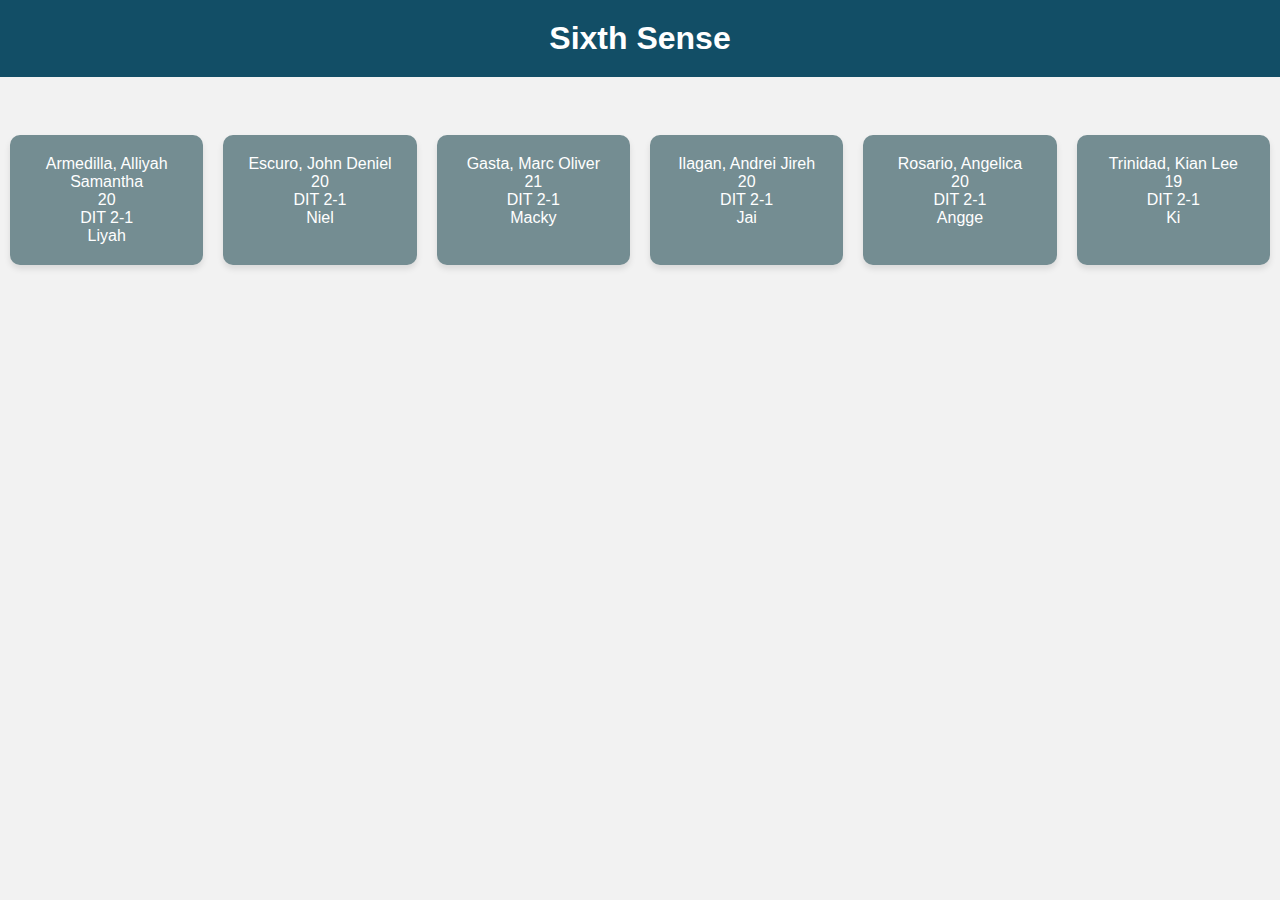
<file: index.html>
<!DOCTYPE html>
<html lang="en">
  <head>
    <meta charset="UTF-8" />
    <meta name="viewport" content="width=device-width, initial-scale=1.0" />
    <link rel="stylesheet" href="index.css" />
    <title>Sixth Sense</title>
  </head>
  <body>
    <header class="header">
      <h1 class="title">Sixth Sense</h1>
    </header>

    <div class="container">
      <div class="member">
        <div class="member-links">
          <a href="./armedilla_alliyah_samantha/index.html">
            Armedilla, Alliyah Samantha</a
          >
        </div>
        <p>20</p>
        <p>DIT 2-1</p>
        <p>Liyah</p>
      </div>

      <div class="member">
        <div class="member-links">
          <a href="./escuro_johndeniel/index.html">Escuro, John Deniel</a>
        </div>
        <p>20</p>
        <p>DIT 2-1</p>
        <p>Niel</p>
      </div>

      <div class="member">
        <div class="member-links">
          <a href="./gasta_marcoliver/index.html">Gasta, Marc Oliver</a>
        </div>
        <p>21</p>
        <p>DIT 2-1</p>
        <p>Macky</p>
      </div>

      <div class="member">
        <div class="member-links">
          <a href="./ilagan_andreijireh/index.html">Ilagan, Andrei Jireh</a>
        </div>
        <p>20</p>
        <p>DIT 2-1</p>
        <p>Jai</p>
      </div>

      <div class="member">
        <div class="member-links">
          <a href="./rosario_angelica/index.html">Rosario, Angelica</a>
        </div>
        <p>20</p>
        <p>DIT 2-1</p>
        <p>Angge</p>
      </div>

      <div class="member">
        <div class="member-links">
          <a href="./trinidad_kianlee/index.html">Trinidad, Kian Lee</a>
        </div>
        <p>19</p>
        <p>DIT 2-1</p>
        <p>Ki</p>
      </div>
    </div>
  </body>
</html>
</file>
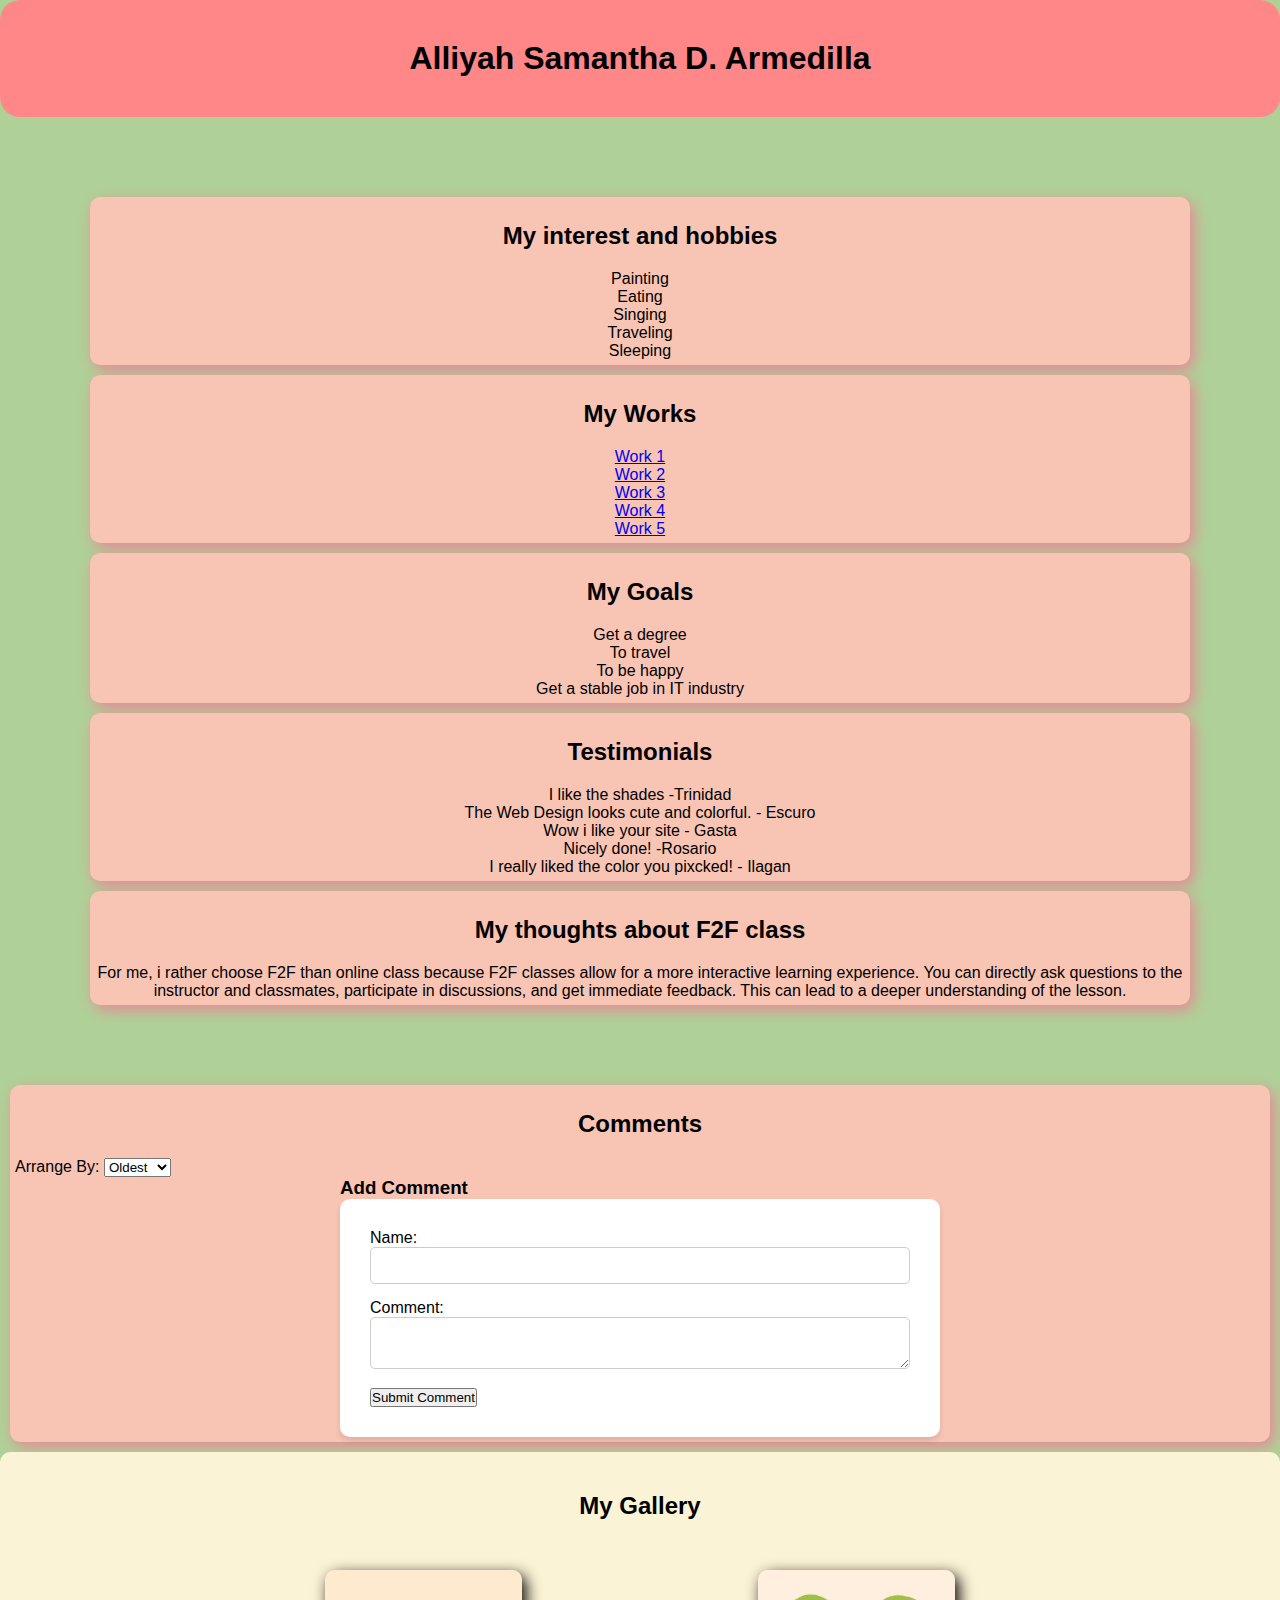
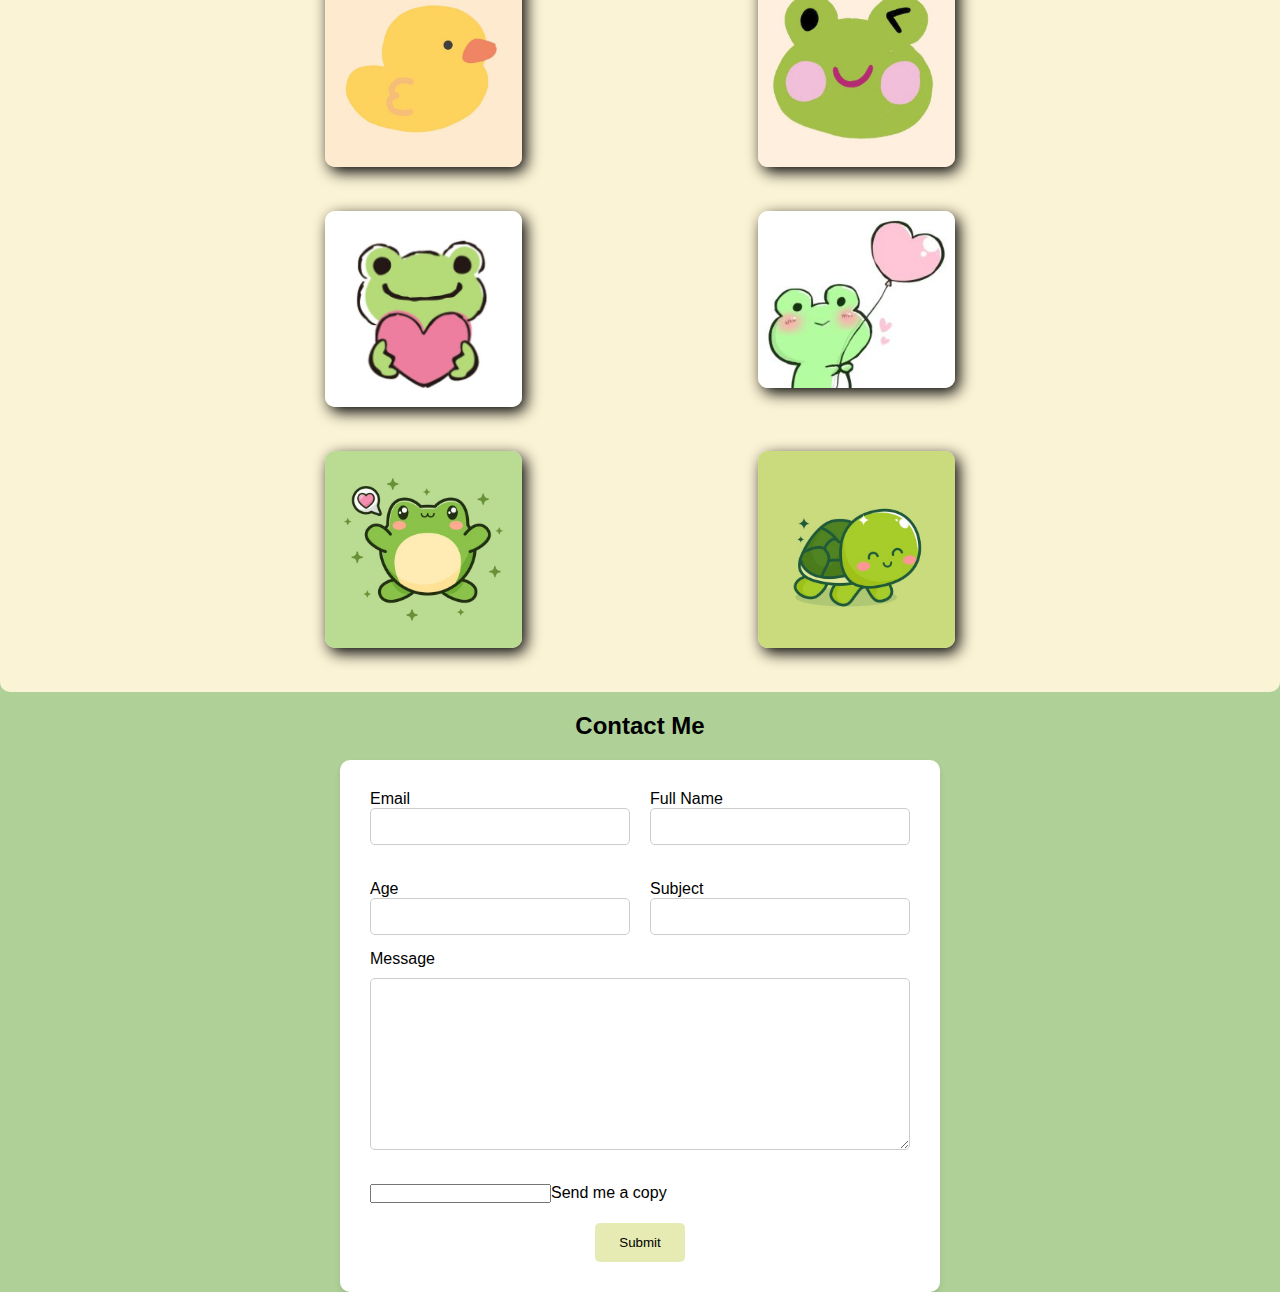
<file: armedilla_alliyah_samantha/index.html>
<!DOCTYPE html>
<html lang="en">
  <head>
    <meta charset="UTF-8" />
    <meta name="viewport" content="width=device-width, initial-scale=1.0" />
    <title>Armedilla, Alliyah Samantha</title>
    <link href="./mystyle.css" rel="stylesheet" />
  </head>
  <body>
    <header class="header">
      <h1>Alliyah Samantha D. Armedilla</h1>
    </header>
    <div class="container">
      <div class="segment">
        <h2>My interest and hobbies</h2>
        <ul>
          <li>Painting</li>
          <li>Eating</li>
          <li>Singing</li>
          <li>Traveling</li>
          <li>Sleeping</li>
        </ul>
      </div>
      <div>
        <div class="segment">
          <h2>My Works</h2>
          <ol>
            <li><a href="#">Work 1</a></li>
            <li><a href="#">Work 2</a></li>
            <li><a href="#">Work 3</a></li>
            <li><a href="#">Work 4</a></li>
            <li><a href="#">Work 5</a></li>
          </ol>
        </div>
        <div class="segment">
          <h2>My Goals</h2>
          <ul>
            <li>Get a degree</li>
            <li>To travel</li>
            <li>To be happy</li>
            <li>Get a stable job in IT industry</li>
          </ul>
        </div>
      </div>
      <div class="segment">
        <h2>Testimonials</h2>
        <p>I like the shades -Trinidad</p>
        <p>The Web Design looks cute and colorful. - Escuro</p>
        <p>Wow i like your site - Gasta</p>
        <p>Nicely done! -Rosario</p>
        <p>I really liked the color you pixcked! - Ilagan</p>
      </div>

      <div class="segment">
        <h2>My thoughts about F2F class</h2>
        <p>
          For me, i rather choose F2F than online class because F2F classes
          allow for a more interactive learning experience. You can directly 
          ask questions to the instructor and classmates, participate in
          discussions, and get immediate feedback. This can lead to a deeper
          understanding of the lesson.
        </p>
      </div>
    </div>

    <div class="segment">
      <h2>Comments</h2>
      <div class="comments-container">
        <div class="comments-list">
          <div class="sort-options">
            <label for="sort_order">Arrange By:</label>
            <select id="sort_order">
              <option value="asc">Oldest</option>
              <option value="desc">Newest</option>
            </select>
          </div>
          <div id="comment_list"></div>
        </div>
        <div class="form-container">
          <h3>Add Comment</h3>
          <form id="comment_form" class="form">
            <div class="form-group">
              <label for="name_input">Name:</label>
              <input type="text" id="name_input" name="name" required />
            </div>
            <div class="form-group">
              <label for="comment_input">Comment:</label>
              <textarea id="comment_input" name="comment" required> </textarea>
            </div>
            <div class="form-group">
              <button type="submit" id="submit_btn">Submit Comment</button>
            </div>
          </form>
        </div>
      </div>
    </div>

    <div class="gallery">
      <h2>My Gallery</h2>
      <div class="image-container">
        <div class="sam">
          <img src="./image/picture(1).jpg" alt="Duck" />
        </div>
        <div class="sam">
          <img src="./image/picture(2).jpg" alt="Frog" />
        </div>
        <div class="sam">
          <img src="./image/picture(3).jpg" alt="Frog" />
        </div>
        <div class="sam">
          <img src="./image/picture(4).jpg" alt="Frog" />
        </div>
        <div class="sam">
          <img src="./image/picture(5).jpg" alt="Frog" />
        </div>
        <div class="sam">
          <img src="./image/picture(6).jpg" alt="Turtle" />
        </div>
      </div>
    </div>

    <div class="form-c">
      <h2>Contact Me</h2>
      <div class="form-container">
        <form class="form">
          <div class="upper">
            <div>
              <label for="email">Email</label>
              <input type="email" name="email" required />
            </div>

            <div>
              <label for="fullname">Full Name</label>
              <input type="text" name="fullname" required />
            </div>

            <div>
              <label for="age">Age</label>
              <input type="number" name="age" required />
            </div>

            <div>
              <label for="subject">Subject</label>
              <input type="text" name="subject" required />
            </div>
          </div>

          <div class="message-container">
            <label for="message">Message</label>
            <textarea name="message" cols="30" rows="10" required></textarea>
          </div>

          <div class="checkbox-container">
            <input type="check-box" id="send-me" name="send-me" />
            <label for="send-me">Send me a copy</label>
          </div>

          <div class="submit-container">
            <input type="submit" value="Submit" />
          </div>
        </form>
      </div>
    </div>
    <script src="./script.js"></script>
  </body>
</html>
</file>
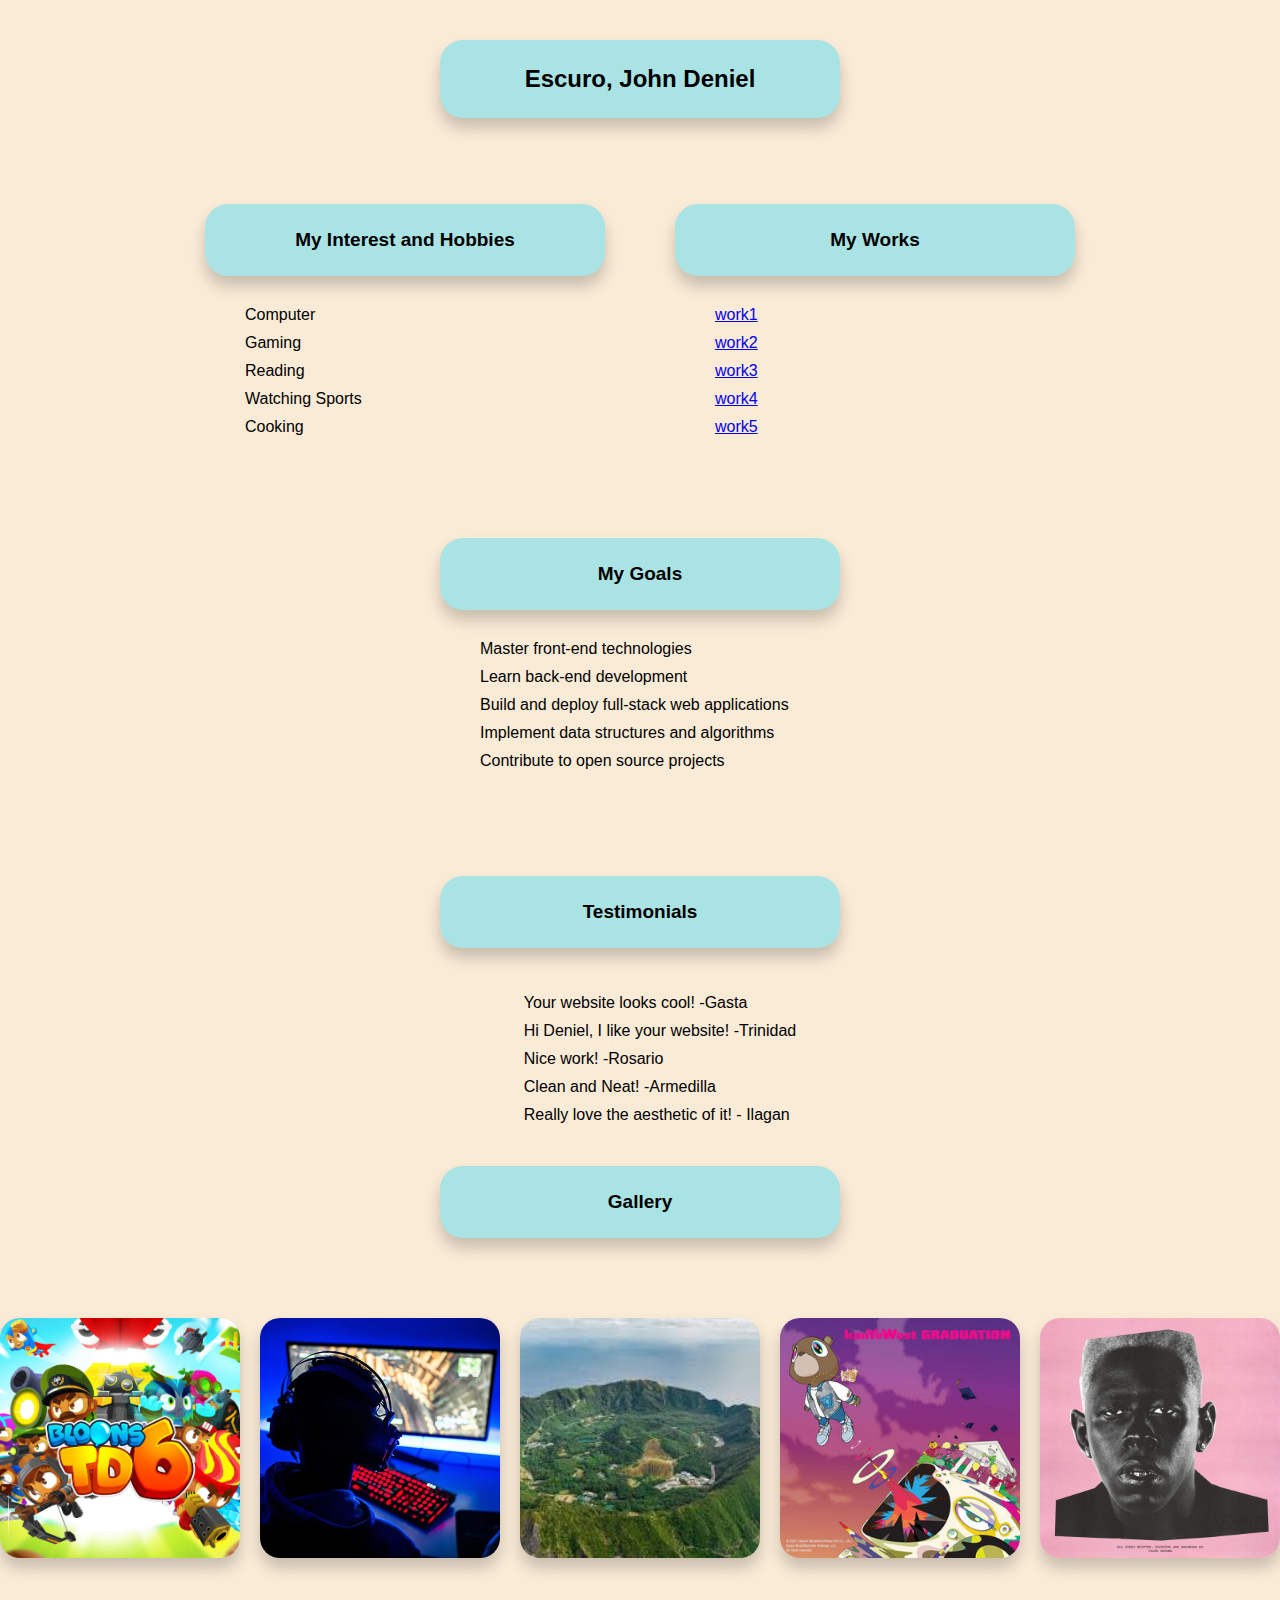
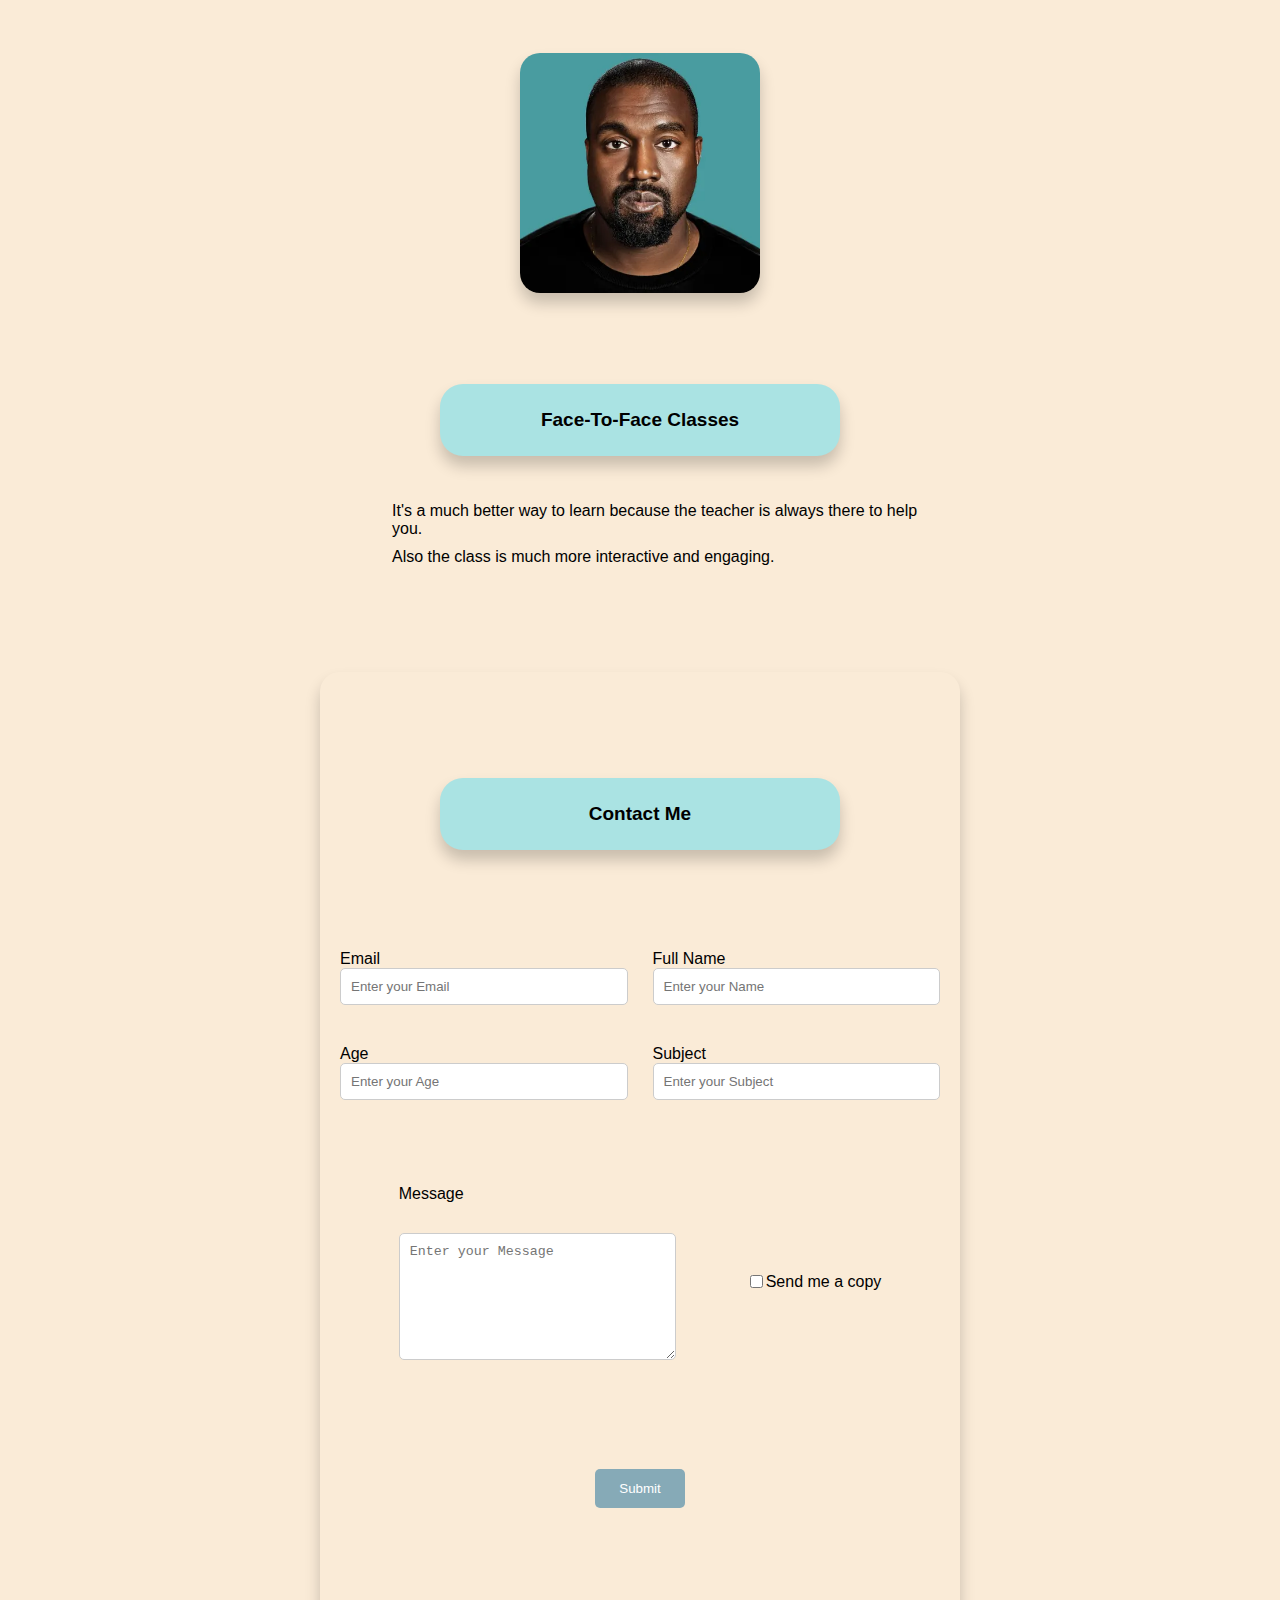
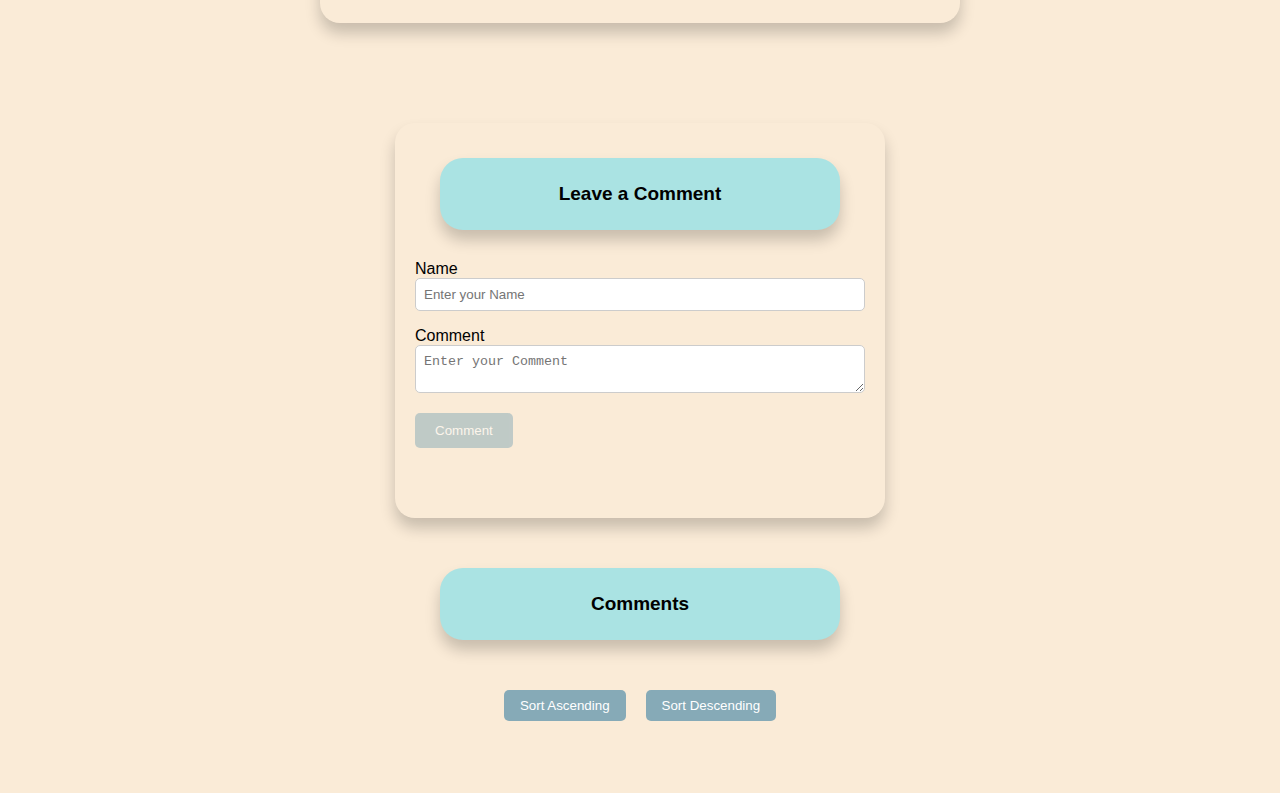
<file: escuro_johndeniel/index.html>
<!DOCTYPE html>
<html lang="en">
  <head>
    <meta charset="UTF-8" />
    <meta name="viewport" content="width=device-width, initial-scale=1" />
    <link href="style.css" rel="stylesheet" />
    <title>Escuro_JohnDeniel Page</title>
  </head>
  <body>
    <div>
      <h1>Escuro, John Deniel</h1>
    </div>

    <div class="container">
      <div>
        <h2>My Interest and Hobbies</h2>
        <ul>
          <li>Computer</li>
          <li>Gaming</li>
          <li>Reading</li>
          <li>Watching Sports</li>
          <li>Cooking</li>
        </ul>
      </div>

      <div>
        <h2>My Works</h2>
        <ol>
          <li><a href="#">work1</a></li>
          <li><a href="#">work2</a></li>
          <li><a href="#">work3</a></li>
          <li><a href="#">work4</a></li>
          <li><a href="#">work5</a></li>
        </ol>
      </div>

      <div>
        <h2>My Goals</h2>
        <ol>
          <li>Master front-end technologies</li>
          <li>Learn back-end development</li>
          <li>Build and deploy full-stack web applications</li>
          <li>Implement data structures and algorithms</li>
          <li>Contribute to open source projects</li>
        </ol>
      </div>
    </div>

    <div>
      <div class="testimonials-text">
        <h2>Testimonials</h2>
      </div>
      <div class="testimonials-list">
        <ol>
          <li>Your website looks cool! -Gasta</li>
          <li>Hi Deniel, I like your website! -Trinidad</li>
          <li>Nice work! -Rosario</li>
          <li>Clean and Neat! -Armedilla</li>
          <li>Really love the aesthetic of it! - Ilagan</li>
        </ol>
      </div>
    </div>

    <div>
      <div class="gallery-text">
        <h2>Gallery</h2>
      </div>
      <div class="gallery">
        <img src="./images/bloonstd6.jpg" alt="bloonstd6" />
        <img src="./images/gaming.webp" alt="gaming" />
        <img src="./images/aogoshima.jpg" alt="aogoshima" />
        <img src="./images/Graduation.jpg" alt="graduation" />
        <img src="./images/tyler.jpg" alt="tyler" />
        <img src="./images/kanye.jpg" alt="kanye" />
      </div>
    </div>

    <div>
      <div class="classes-text">
        <h2>Face-To-Face Classes</h2>
      </div>
      <div class="classes-list">
        <ol>
          <li>
            It's a much better way to learn because the teacher is always
            there to help you.
          </li>
          <li>Also the class is much more interactive and engaging.</li>
        </ol>
      </div>
    </div>

    <div class="form-container">
      <form class="container">
        <div class="contact-text">
          <h2>Contact Me</h2>
        </div>
        <div class="upper">
          <div>
            <label for="email">Email</label>
            <input type="email" name="email" placeholder="Enter your Email"/>
          </div>
          <div>
            <label for="fullname">Full Name</label>
            <input type="text" name="fullname" placeholder="Enter your Name"/>
          </div>
          <div>
            <label for="age">Age</label>
            <input type="number" name="age" placeholder="Enter your Age" />
          </div>
          <div>
            <label for="subject">Subject</label>
            <input
              type="text"
              name="subject"
              placeholder="Enter your Subject"/>
          </div>
        </div>

        <div class="message-container">
          <label for="message">Message</label>
          <div class="message-area">
            <textarea
              name="message"
              rows="7"
              cols="30"
              placeholder="Enter your Message"></textarea>
          </div>
        </div>

        <div class="checkbox-container">
          <input type="checkbox" name="sendme" />
          <label for="sendme">Send me a copy</label>
        </div>

        <div class="submit-container">
          <input type="submit" value="Submit" />
        </div>
      </form>
    </div>

    <div class="comment-form">
      <h2>Leave a Comment</h2>
      <form>
        <div>
          <label for="name">Name</label>
          <input
            type="text"
            id="name"
            name="name"
            required
            placeholder="Enter your Name"
            oninput="validateInput()"/>
        </div>
        <div>
          <label for="comment">Comment</label>
          <textarea
            id="comment"
            name="comment"
            required
            placeholder="Enter your Comment"
            required
            oninput="validateInput()"></textarea>
        </div>
        <button
          type="button"
          id="submit_btn"
          disabled
          onclick="addComment()">
          Comment
        </button>
      </form>
    </div>

    <div>
      <h2 class="comment-text">Comments</h2>
      <div class="sort-buttons">
        <button id="sort_asc" onclick="sortComments(true)">
          Sort Ascending
        </button>
        <button id="sort_desc" onclick="sortComments(false)">
          Sort Descending
        </button>
      </div>
      <div class="comment">
        <ol id="comment_list"></ol>
      </div>
    </div>

    <script src="script.js"></script>
  </body>
</html>
</file>
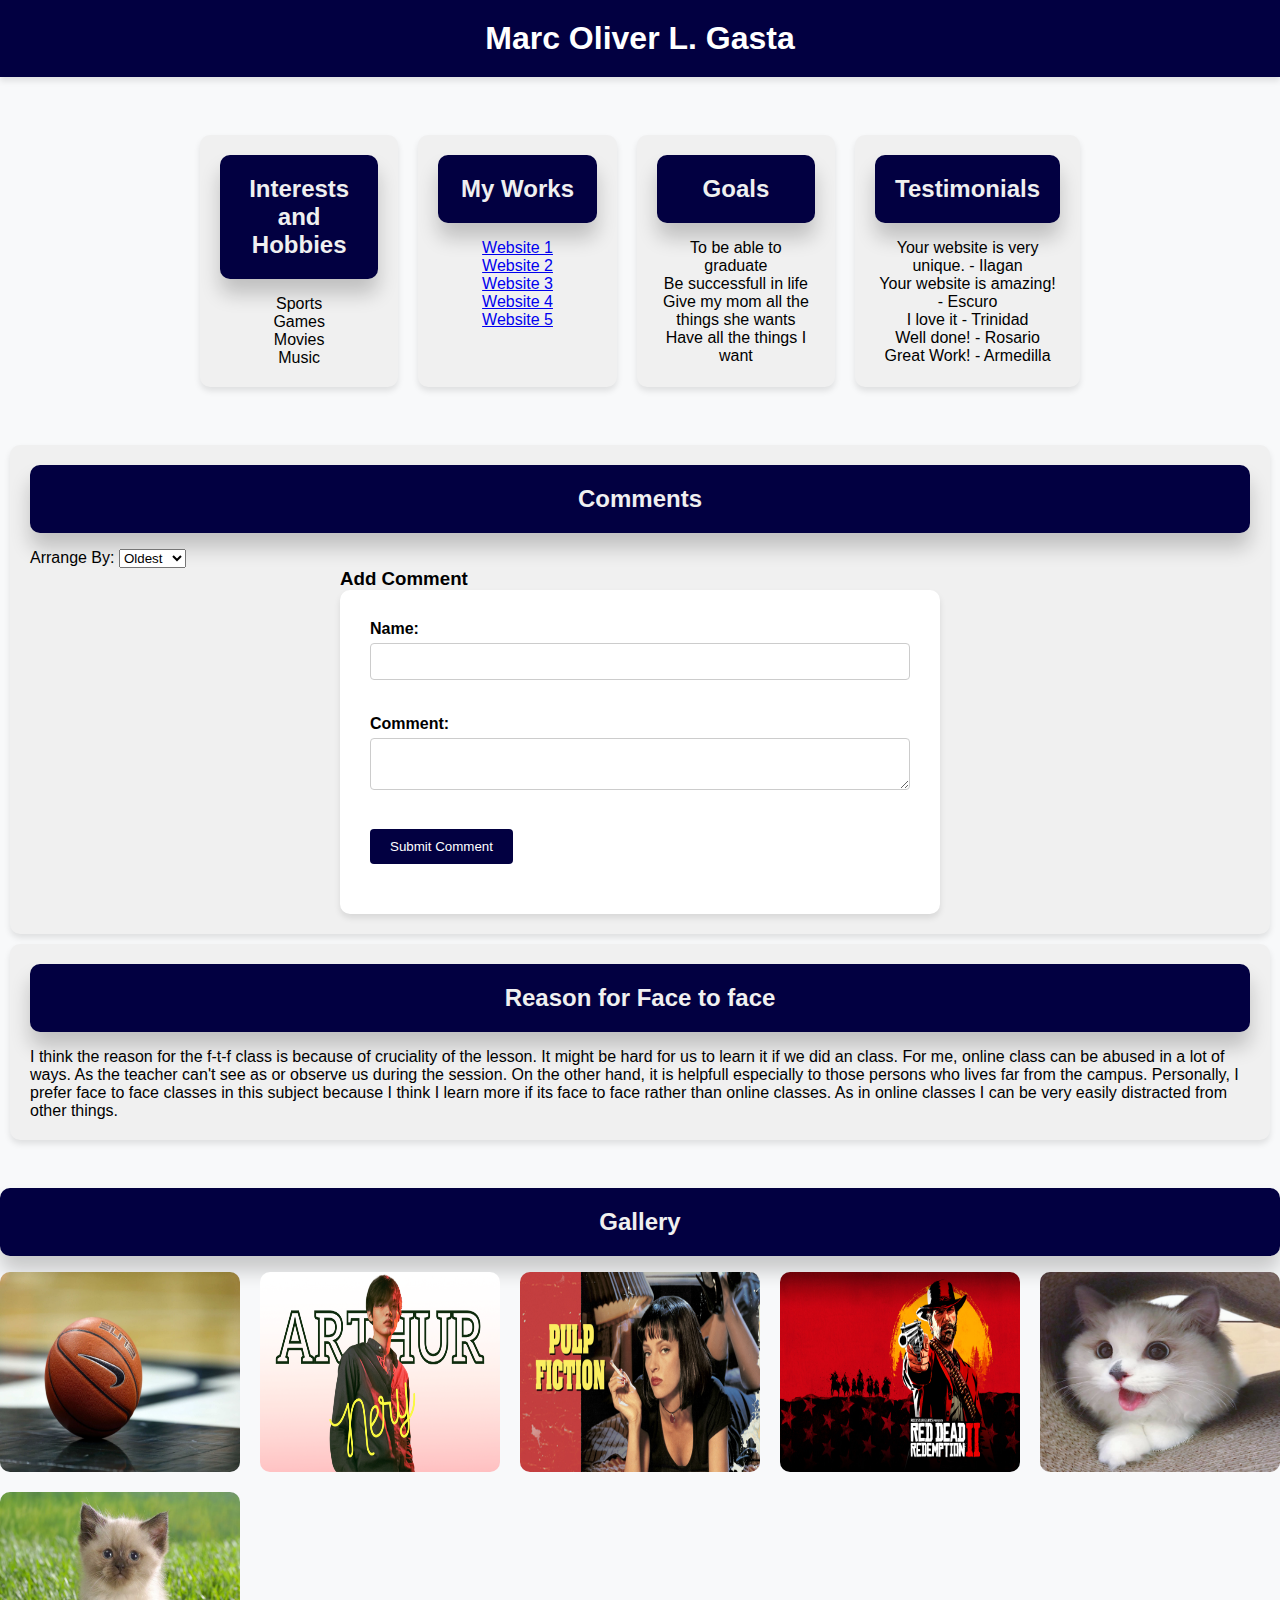
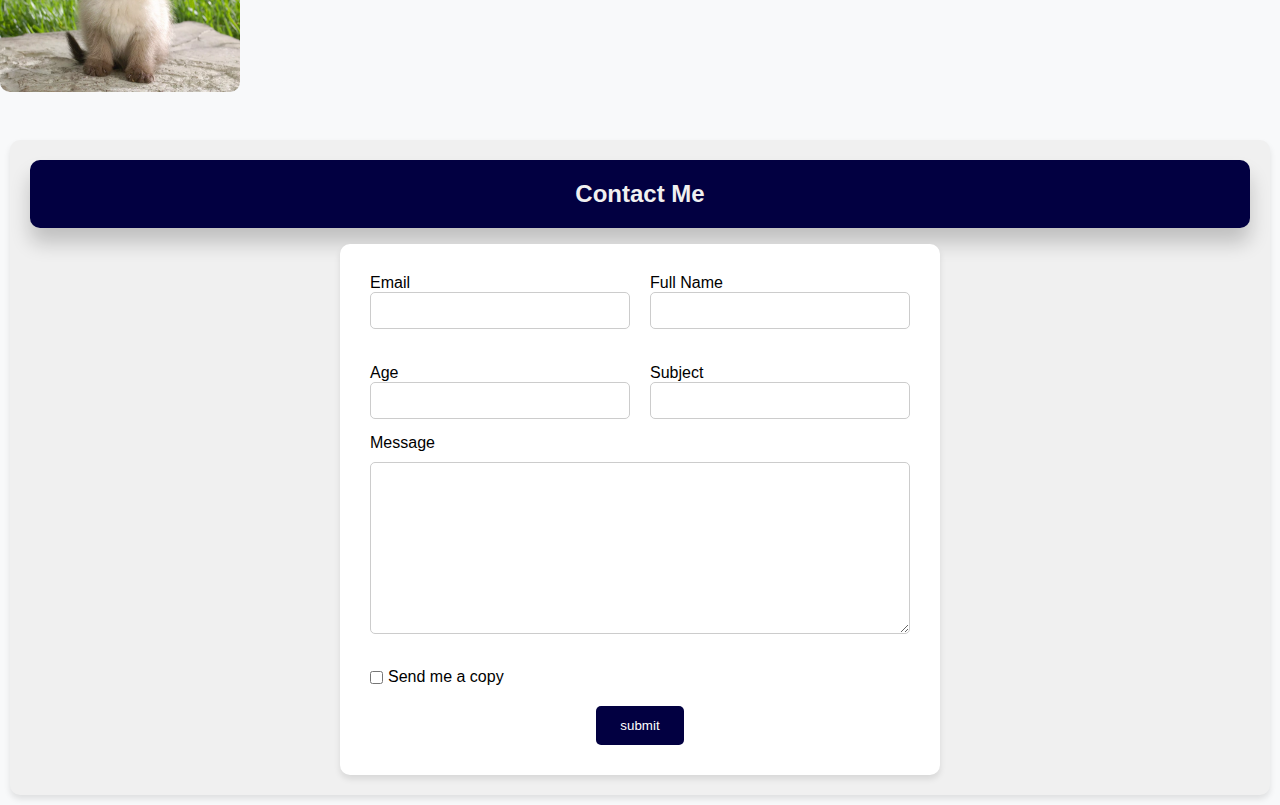
<file: gasta_marcoliver/index.html>
<!DOCTYPE html>
<html lang="en">
  <head>
    <meta charset="UTF-8" />
    <meta name="viewport" content="width=device-width, initial-scale=1" />
    <link rel="stylesheet" href="styles.css" />
    <title>Gasta Marc Oliver</title>
  </head>

  <body>
    <header class="header">
      <h1>Marc Oliver L. Gasta</h1>
    </header>

    <div class="container">
      <div class="section">
        <h2>Interests and Hobbies</h2>
        <ul>
          <li>Sports</li>
          <li>Games</li>
          <li>Movies</li>
          <li>Music</li>
        </ul>
      </div>

      <div class="section">
        <h2>My Works</h2>
        <ol>
          <li><a href="#">Website 1</a></li>
          <li><a href="#">Website 2</a></li>
          <li><a href="#">Website 3</a></li>
          <li><a href="#">Website 4</a></li>
          <li><a href="#">Website 5</a></li>
        </ol>
      </div>

      <div class="section">
        <h2>Goals</h2>
        <ol>
          <li>To be able to graduate</li>
          <li>Be successfull in life</li>
          <li>Give my mom all the things she wants</li>
          <li>Have all the things I want</li>
        </ol>
      </div>

      <div class="section">
        <h2>Testimonials</h2>
        <div class="testimonial-list">
          <p>Your website is very unique. - Ilagan</p>
          <p>Your website is amazing! - Escuro</p>
          <p>I love it - Trinidad</p>
          <p>Well done! - Rosario</p>
          <p>Great Work! - Armedilla</p>
        </div>
      </div>
    </div>

    <div class="section">
      <h2>Comments</h2>
      <div class="comments-container">
        <div class="comments-list">
          <div class="sort-options">
            <label for="sort_order">Arrange By:</label>
            <select id="sort_order">
              <option value="asc">Oldest</option>
              <option value="desc">Newest</option>
            </select>
          </div>
          <div id="comment-list"></div>
        </div>
        <div class="form-container">
          <h3>Add Comment</h3>
          <form id="comment_form" class="form">
            <div class="form-group">
              <label for="name_input">Name:</label>
              <input type="text" id="name_input" name="name" required />
            </div>
            <div class="form-group">
              <label for="comment_input">Comment:</label>
              <textarea id="comment_input" name="comment" required> </textarea>
            </div>
            <div class="form-group">
              <button type="submit" id="submit_btn">Submit Comment</button>
            </div>
          </form>
        </div>
      </div>
    </div>

    <div class="section">
      <h2>Reason for Face to face</h2>
      <p>
        I think the reason for the f-t-f class is because of cruciality 
        of the lesson. It might be hard for us to learn it if we did an class.
        For me, online class can be abused in a lot of ways. As the teacher 
        can't see as or observe us during the session. On the other hand, 
        it is helpfull especially to those persons who lives far from 
        the campus. Personally, I prefer face to face classes in this subject 
        because I think I learn more if its face to face rather than online 
        classes. As in online classes I can be very easily distracted 
        from other things.
      </p>
    </div>

    <div class="gallery">
      <h2>Gallery</h2>
      <div class="image-container">
        <img class="card" src="./image/bball.jpg" alt="Basketball" />
        <img class="card" src="./image/arthur.jpg" alt="Arthur" />
        <img class="card" src="./image/pulp.jpg" alt="Pulp Fiction" />
        <img class="card" src="./image/rdr2.jpg" alt="RDR 2" />
        <img class="card" src="./image/cat1.jpg" alt="Cat 1" />
        <img class="card" src="./image/cat2.webp" alt="Cat 2" />
      </div>
    </div>

    <div class="section">
      <h2>Contact Me</h2>
      <div class="form-container">
        <form class="form">
          <div class="upper">
            <div>
              <label for="email">Email</label>
              <input type="email" name="email" required />
            </div>

            <div>
              <label for="fullname">Full Name</label>
              <input type="text" name="fullname" required />
            </div>

            <div>
              <label for="age">Age</label>
              <input type="number" name="age" required />
            </div>

            <div>
              <label for="subject">Subject</label>
              <input type="text" name="subject" required />
            </div>
          </div>

          <div class="message-container">
            <label for="message">Message</label>
            <textarea name="message" cols="30" rows="10" required></textarea>
          </div>

          <div class="checkbox-container">
            <input type="checkbox" id="send_me" name="sendme" />
            <label for="sendme">Send me a copy</label>
          </div>

          <div class="submit-container">
            <input type="submit" value="submit" />
          </div>
        </form>
      </div>
    </div>
    <script src="script.js"></script>
  </body>
</html>
</file>
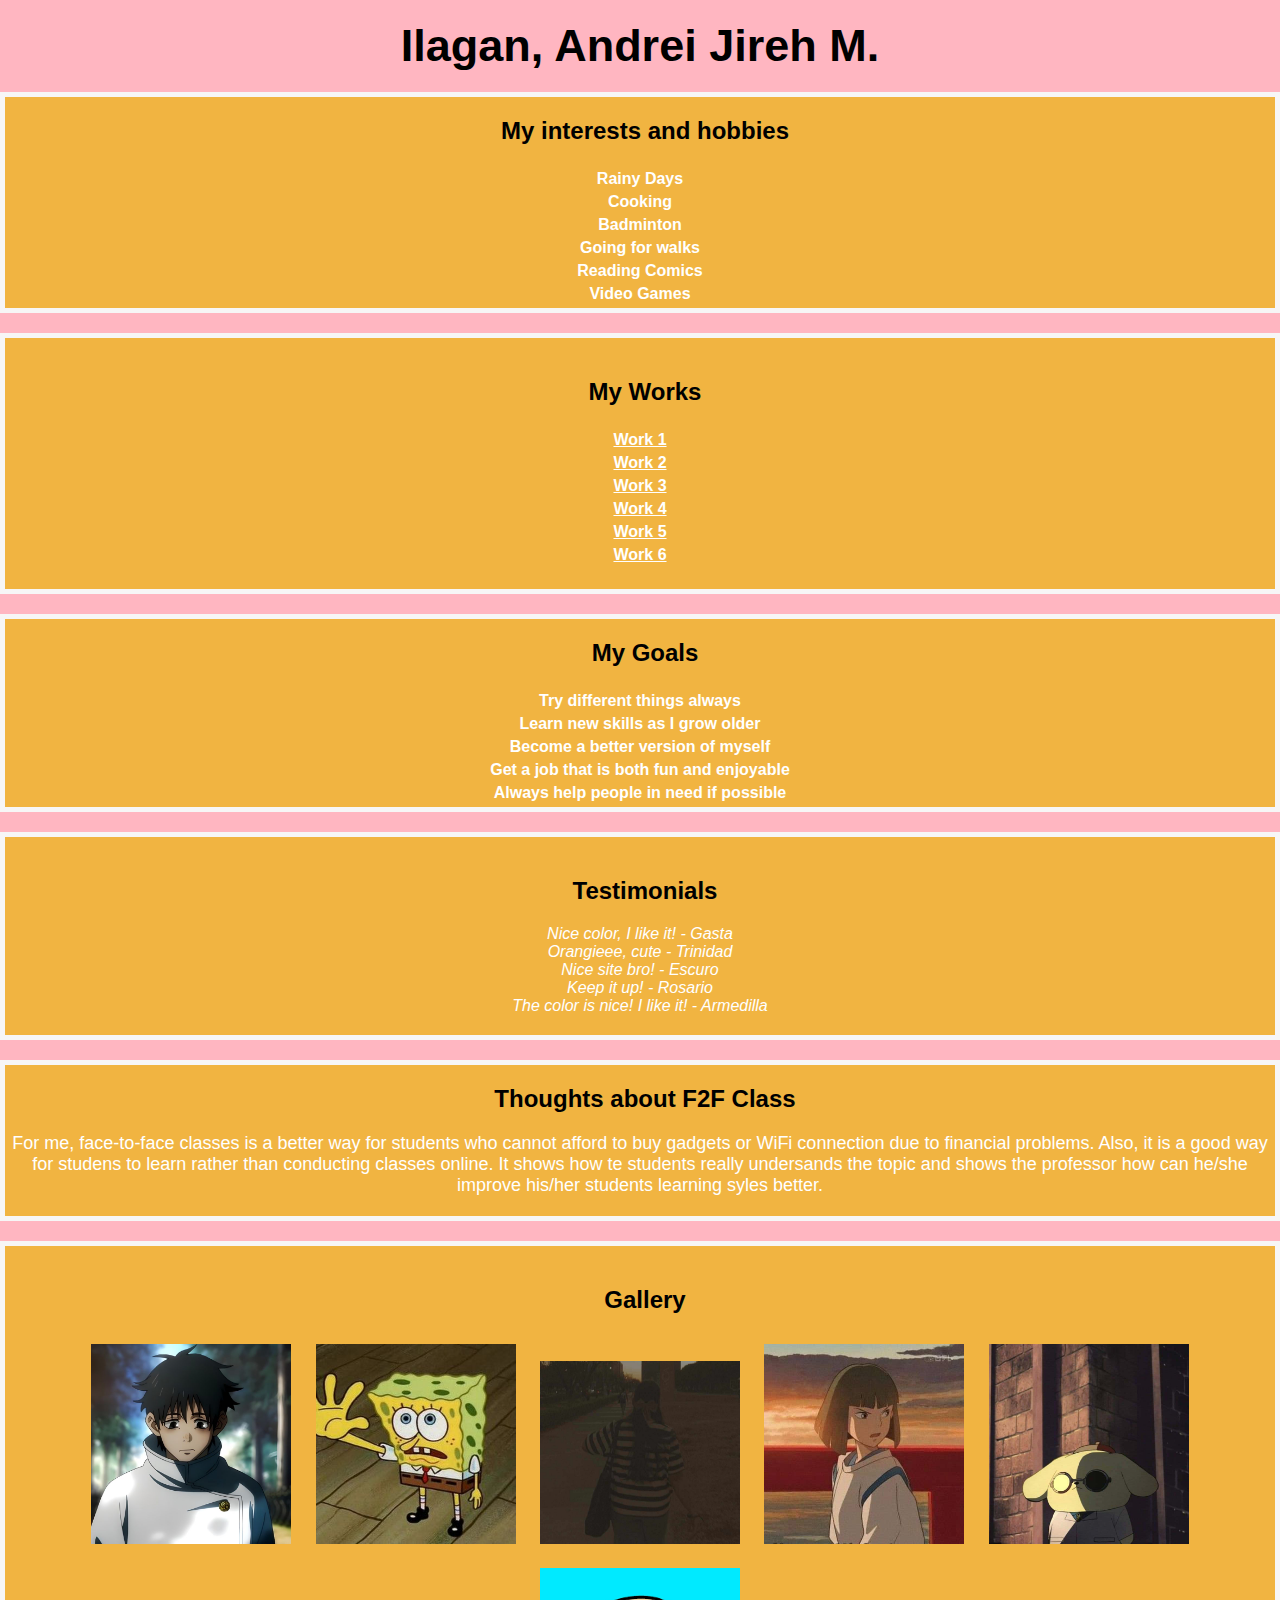
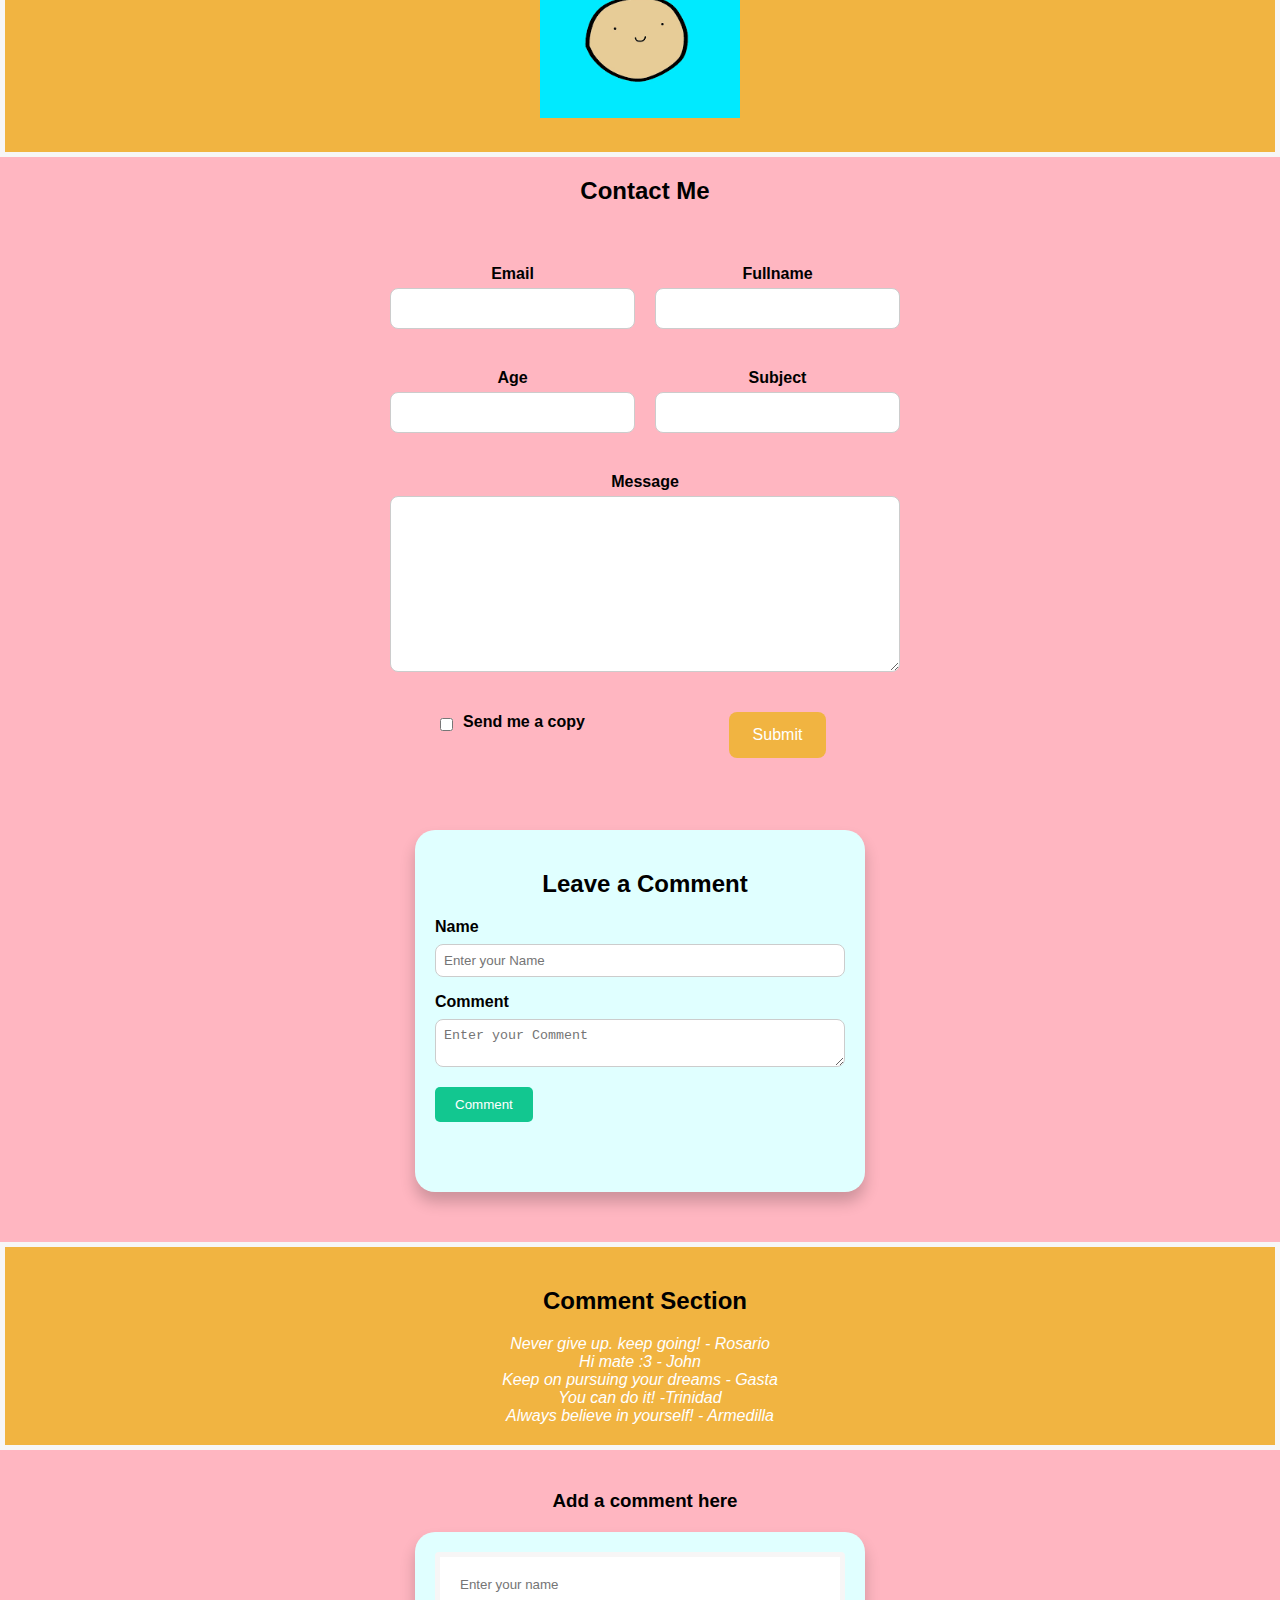
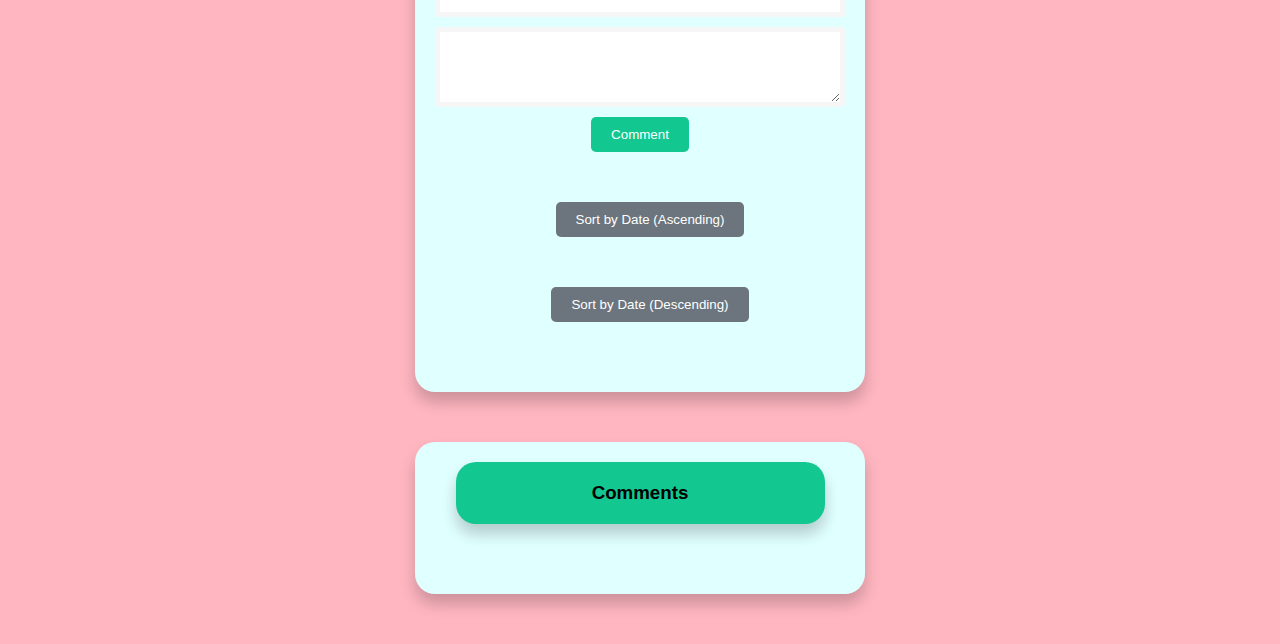
<file: ilagan_andreijireh/index.html>
<!DOCTYPE html>
<html>
  <head>
    <meta name="viewport" content="width=device-width, initial-scale=1" />
    <link href="./edit.css" rel="stylesheet" />
    <title>Ilagan, Andrei Jireh M.</title>
  </head>

  <body>
    <div class="header">
      <h1>Ilagan, Andrei Jireh M.</h1>
    </div>

    <div class="interests">
      <h2>My interests and hobbies</h2>
      <ul>
        <li>Rainy Days</li>
        <li>Cooking</li>
        <li>Badminton</li>
        <li>Going for walks</li>
        <li>Reading Comics</li>
        <li>Video Games</li>
      </ul>
    </div>

    <div class="work">
      <h2>My Works</h2>
      <ul>
        <li><a href="#">Work 1</a></li>
        <li><a href="#">Work 2</a></li>
        <li><a href="#">Work 3</a></li>
        <li><a href="#">Work 4</a></li>
        <li><a href="#">Work 5</a></li>
        <li><a href="#">Work 6</a></li>
      </ul>
    </div>

    <div class="goal">
      <h2>My Goals</h2>
      <ul>
        <li>Try different things always</li>
        <li>Learn new skills as I grow older</li>
        <li>Become a better version of myself</li>
        <li>Get a job that is both fun and enjoyable</li>
        <li>Always help people in need if possible</li>
      </ul>
    </div>

    <div class="testimonials">
      <h2>Testimonials</h2>
      <p>Nice color, I like it! - Gasta</p>
      <p>Orangieee, cute - Trinidad</p>
      <p>Nice site bro! - Escuro</p>
      <p>Keep it up! - Rosario</p>
      <p>The color is nice! I like it! - Armedilla</p>
    </div>

    <div class="container">
      <div class="statement">
        <h2>Thoughts about F2F Class</h2>
        <p>
          For me, face-to-face classes is a better way for students who cannot
          afford to buy gadgets or WiFi connection due to financial problems.
          Also, it is a good way for studens to learn rather than conducting
          classes online. It shows how te students really undersands the topic
          and shows the professor how can he/she improve his/her students
          learning syles better.
        </p>
      </div>
    </div>

    <div class="gallery">
      <h2>Gallery</h2>
      <img src="./images/yuta.jpg" alt="Yuta" />
      <img src="./images/stop.jpg" alt="stop" />
      <img src="./images/bianca.jpg" alt="Bianca" />
      <img src="./images/haku.jpg" alt="Haku" />
      <img src="./images/pompompurin.jpg" alt="Pompompurin" />
      <img src="./images/eri.png" alt="Eri" />
    </div>

    <div class="contact">
      <h2>Contact Me</h2>
      <form>
        <div class="upper">
          <div>
            <label for="email">Email</label>
            <input type="email" name="email" />
          </div>
          <div>
            <label for="fullname">Fullname</label>
            <input type="text" name="fullname" />
          </div>
          <div>
            <label for="age">Age</label>
            <input type="number" name="age" />
          </div>

          <div>
            <label for="subject">Subject</label>
            <input type="text" name="subject" />
          </div>

          <div class="message-container">
            <label for="message">Message</label>
            <textarea name="message" cols="30" rows="10"></textarea>
          </div>

          <div class="checkbox-container">
            <input type="checkbox" name="sendme" />
            <label for="sendme">Send me a copy</label>
          </div>

          <div class="submit-container">
            <input type="submit" value="Submit" />
          </div>
        </div>
      </form>
    </div>

    <div class="comment-form">
      <h2>Leave a Comment</h2>
      <form>
        <div>
          <label for="name">Name</label>
          <input
            type="text"
            id="name"
            name="name"
            required
            placeholder="Enter your Name"
            oninput="validateInput()"/>
        </div>

        <div>
          <label for="comment">Comment</label>
          <textarea
            id="comment"
            name="comment"
            required
            placeholder="Enter your Comment"
            oninput="validateInput()"></textarea>
        </div>
        <button type="submit" id="submit_btn" class="submit-btn">
          Comment
        </button>
      </form>
    </div>
    
    <div class="container">
      <div class="section">
        <h2>Comment Section</h2>
        <p>Never give up. keep going! - Rosario</p>
        <p>Hi mate :3 - John</p>
        <p>Keep on pursuing your dreams - Gasta</p>
        <p>You can do it! -Trinidad</p>
        <p>Always believe in yourself! - Armedilla</p>
      </div>

      <h3>Add a comment here</h3>
      <form class="add-comment">
        <input
          type="text"
          name="name"
          id="name"
          placeholder="Enter your name"/>
        <textarea
          name="textarea-for-comment"
          id="textarea_for_comment"
          placeholder="Add your comment here">
        </textarea>
        <button type="button" name="comment" 
                id="comment" onclick="addComment()">Comment</button>
        <button id="sort_asc" onclick="sortComments('asc')">
          Sort by Date (Ascending)
        </button>
        <button id="sort_desc" onclick="sortComments('desc')">
          Sort by Date (Descending)
        </button>
      </form>

      <div class="comments-of-team">
        <h3>Comments</h3>
      </div>

    </div>
  <script src="script.js"></script>
  </body>
</html>
</file>
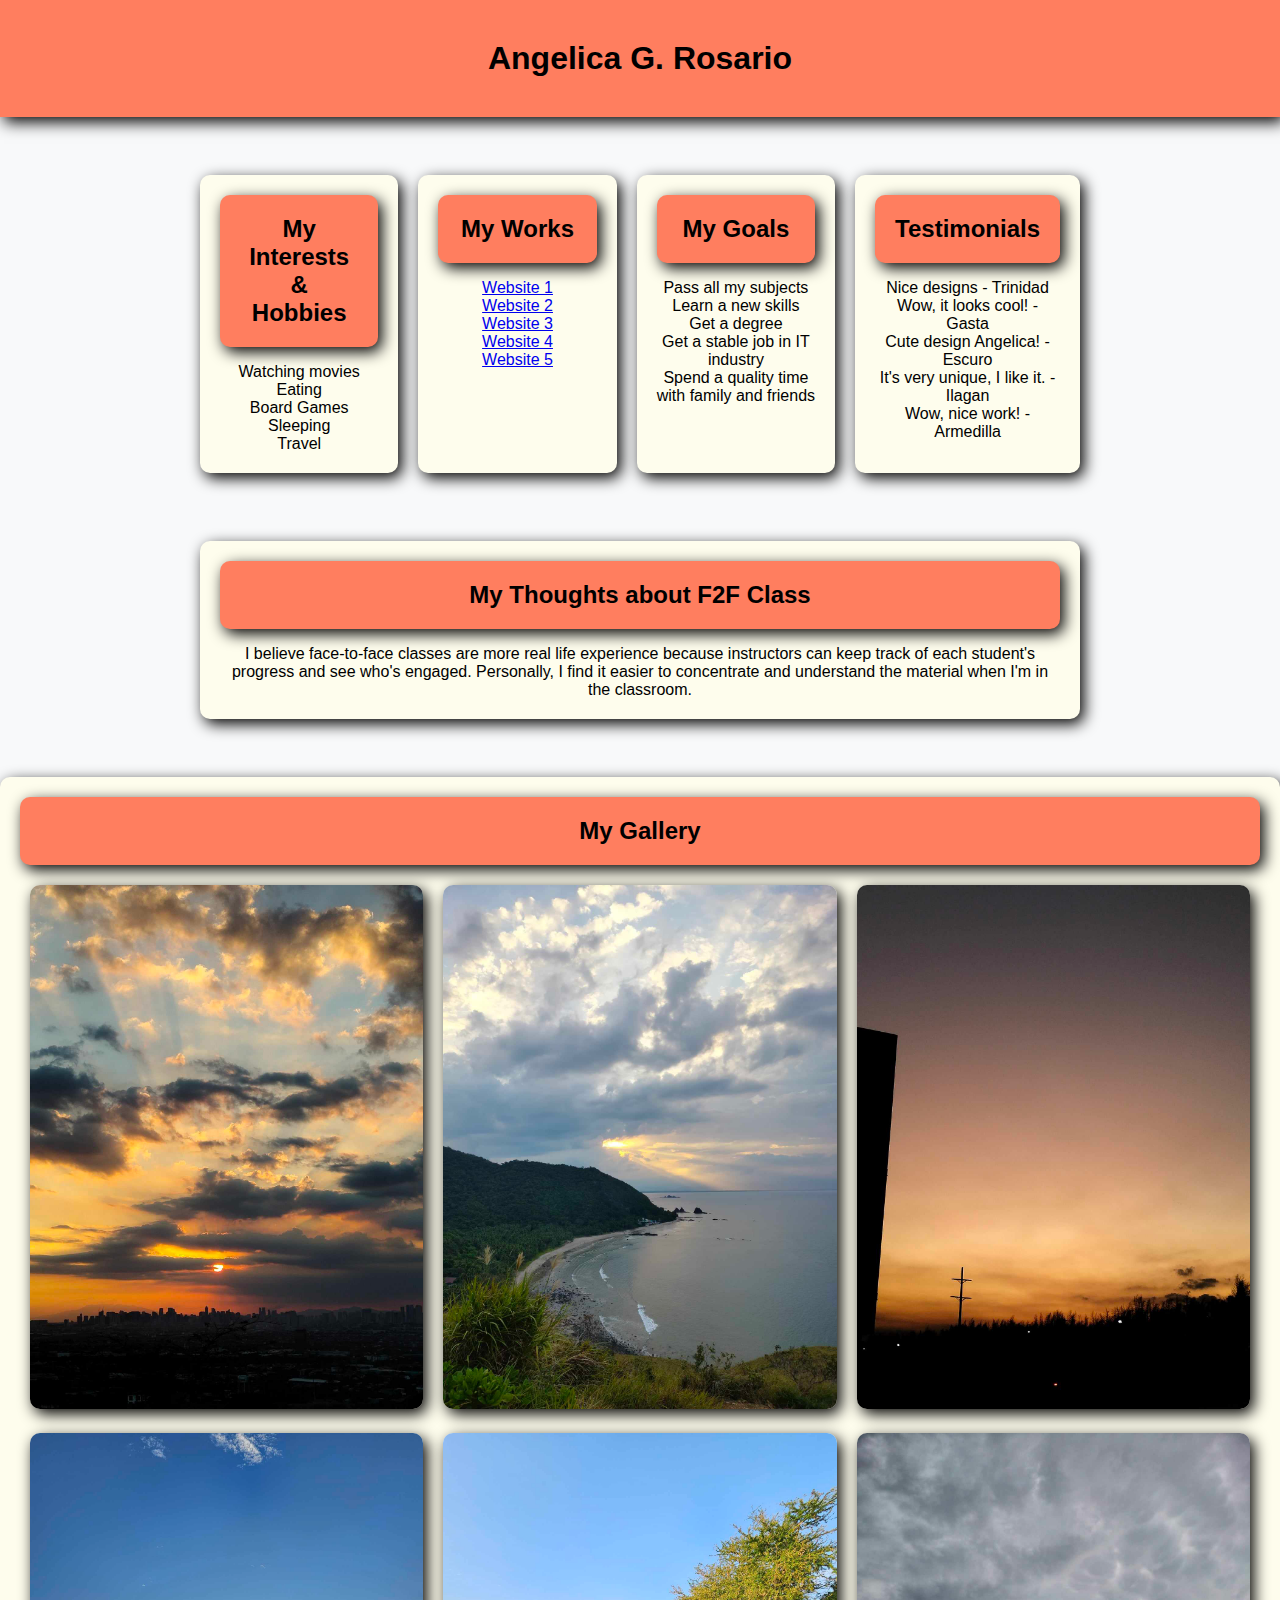
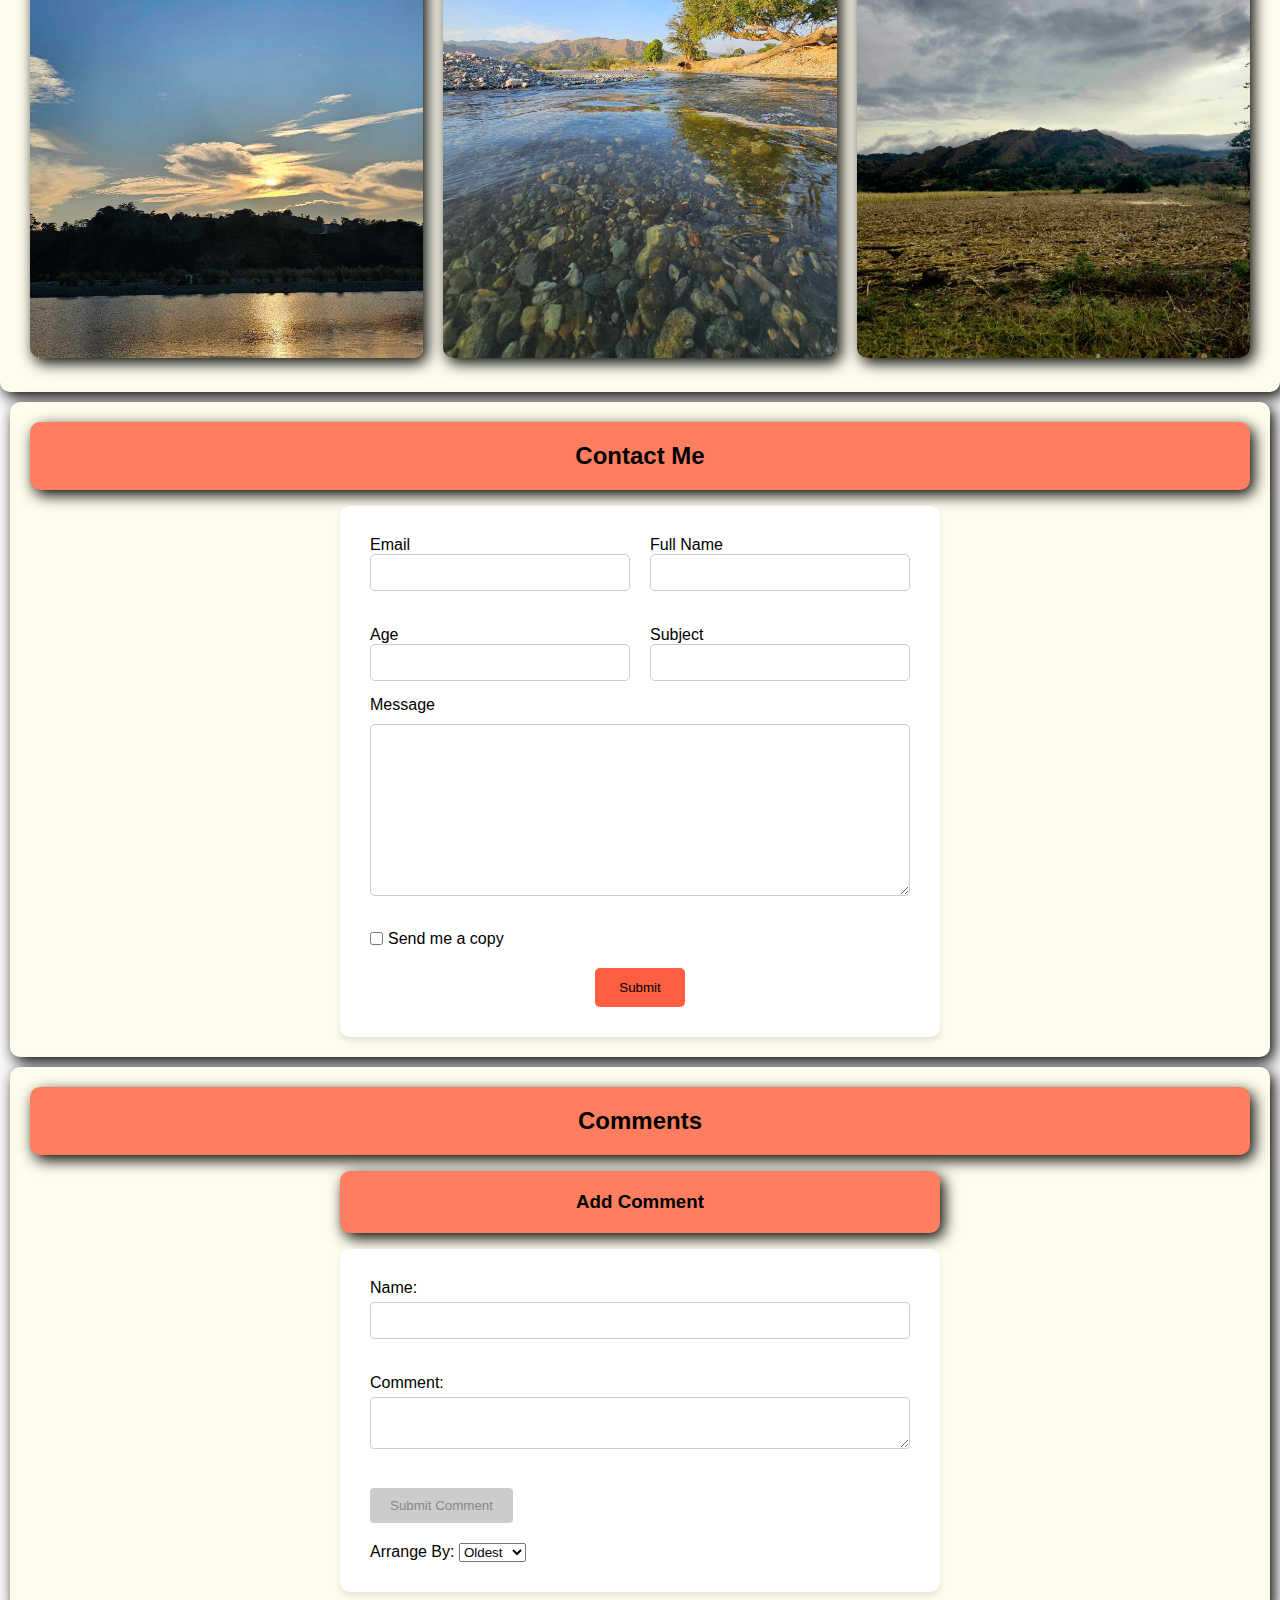
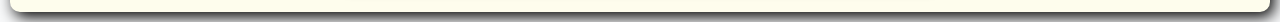
<file: rosario_angelica/index.html>
<!DOCTYPE html>
<html lang="en">
  <head>
    <meta charset="UTF-8" />
    <meta name="viewport" content="width=device-width, initial-scale=1" />
    <link rel="stylesheet" href="design.css"/>
    <title>Rosario, Angelica G. Page</title>
  </head>
  <body>
    <header class="header">
      <h1>Angelica G. Rosario</h1>
    </header>

    <div class="container">
      <div class="section">
        <h2>My Interests & Hobbies</h2>
        <ul>
          <li>Watching movies</li>
          <li>Eating</li>
          <li>Board Games</li>
          <li>Sleeping</li>
          <li>Travel</li>
        </ul>
      </div>

      <div class="section">
        <h2>My Works</h2>
         <ol>
           <li><a href="#">Website 1</a></li>
           <li><a href="#">Website 2</a></li>
           <li><a href="#">Website 3</a></li>
           <li><a href="#">Website 4</a></li>
           <li><a href="#">Website 5</a></li>
         </ol>
      </div>

      <div class="section">
        <h2>My Goals</h2>
          <ul>
           <li>Pass all my subjects</li>
           <li>Learn a new skills</li>
           <li>Get a degree</li>
           <li>Get a stable job in IT industry</li>
           <li>Spend a quality time with family and friends</li>
        </ul>
      </div>

      <div class="section">
        <h2>Testimonials</h2>
         <div class="testimonial-list">
           <p>Nice designs - Trinidad</p>
           <p>Wow, it looks cool! - Gasta</p>
           <p>Cute design Angelica! - Escuro</p>
           <p>It's very unique, I like it. - Ilagan</p>
           <p>Wow, nice work! - Armedilla</p>
         </div>
      </div>
    </div>

   <div class="container">
     <div class="section">
       <h2>My Thoughts about F2F Class</h2>
        <p>I believe face-to-face classes are more real life experience
           because instructors can keep track of each student's progress 
           and see who's engaged. Personally, I find it easier to concentrate
           and understand the material when I'm in the classroom.
        </p>
     </div>
   </div>

    <div class="gallery">
      <h2>My Gallery</h2>
      <div class="image-container">
        <div class="ange">
          <img src="./images/1.jpg" alt="City with sunset"/>
        </div>
        <div class="ange">
          <img src="./images/2.jpg" alt="View from the lighthouse"/>
        </div>
        <div class="ange">
          <img src="./images/3.jpg" alt="Sunset hour at arca"/>
        </div>
        <div class="ange">
          <img src="./images/4.jpg" alt="Sunset by the river"/>
        </div>
        <div class="ange">
          <img src="./images/5.jpg" alt="River"/>
        </div>
        <div class="ange">
          <img src="./images/6.jpg" alt="Mountain"/>
        </div>
      </div>
    </div>

    <div class="section">
      <h2>Contact Me</h2>
      <div class="form-container">
        <form class="form">
          <div class="upper">
            <div>
              <label for="email">Email</label>
              <input type="email" name="email" required />
            </div>

            <div>
              <label for="fullname">Full Name</label>
              <input type="text" name="fullname" required />
            </div>

            <div>
              <label for="age">Age</label>
              <input type="number" name="age" required />
            </div>

            <div>
              <label for="subject">Subject</label>
              <input type="text" name="subject" required />
            </div>
          </div>

          <div class="message-container">
            <label for="message">Message</label>
            <textarea name="message" cols="30" rows="10" required></textarea>
          </div>

          <div class="checkbox-container">
            <input type="checkbox" id="send_me" name="sendme" />
            <label for="sendme">Send me a copy</label>
          </div>

          <div class="submit-container">
            <input type="submit" value="Submit" />
          </div>
        </form>
      </div>
    </div>

    <div class="section">
      <h2>Comments</h2>
      <div class="comments-container">
        <div class="form-container">
          <h3>Add Comment</h3>
          <form id="comment_form" class="form">
            <div class="form-group">
              <label for="name_input">Name:</label>
              <input type="text" id="name_input" name="name" required />
            </div>
            <div class="form-group">
              <label for="comment_input">Comment:</label>
              <textarea id="comment_input" name="comment" required></textarea>
            </div>
            <div class="form-group">
              <button type="submit" id="submit_btn">Submit Comment</button>
            </div>
            <div class="comments-list">
              <div class="sort-options">
                <label for="sort_order">Arrange By:</label>
                <select id="sort_order">
                  <option value="asc">Oldest</option>
                  <option value="desc">Newest</option>
                </select>
              </div>
              <div id="comment-list"></div>
            </div>
          </form>
        </div>
      </div>
    </div>

    <script src="script.js"></script>
  </body>
</html>
</file>
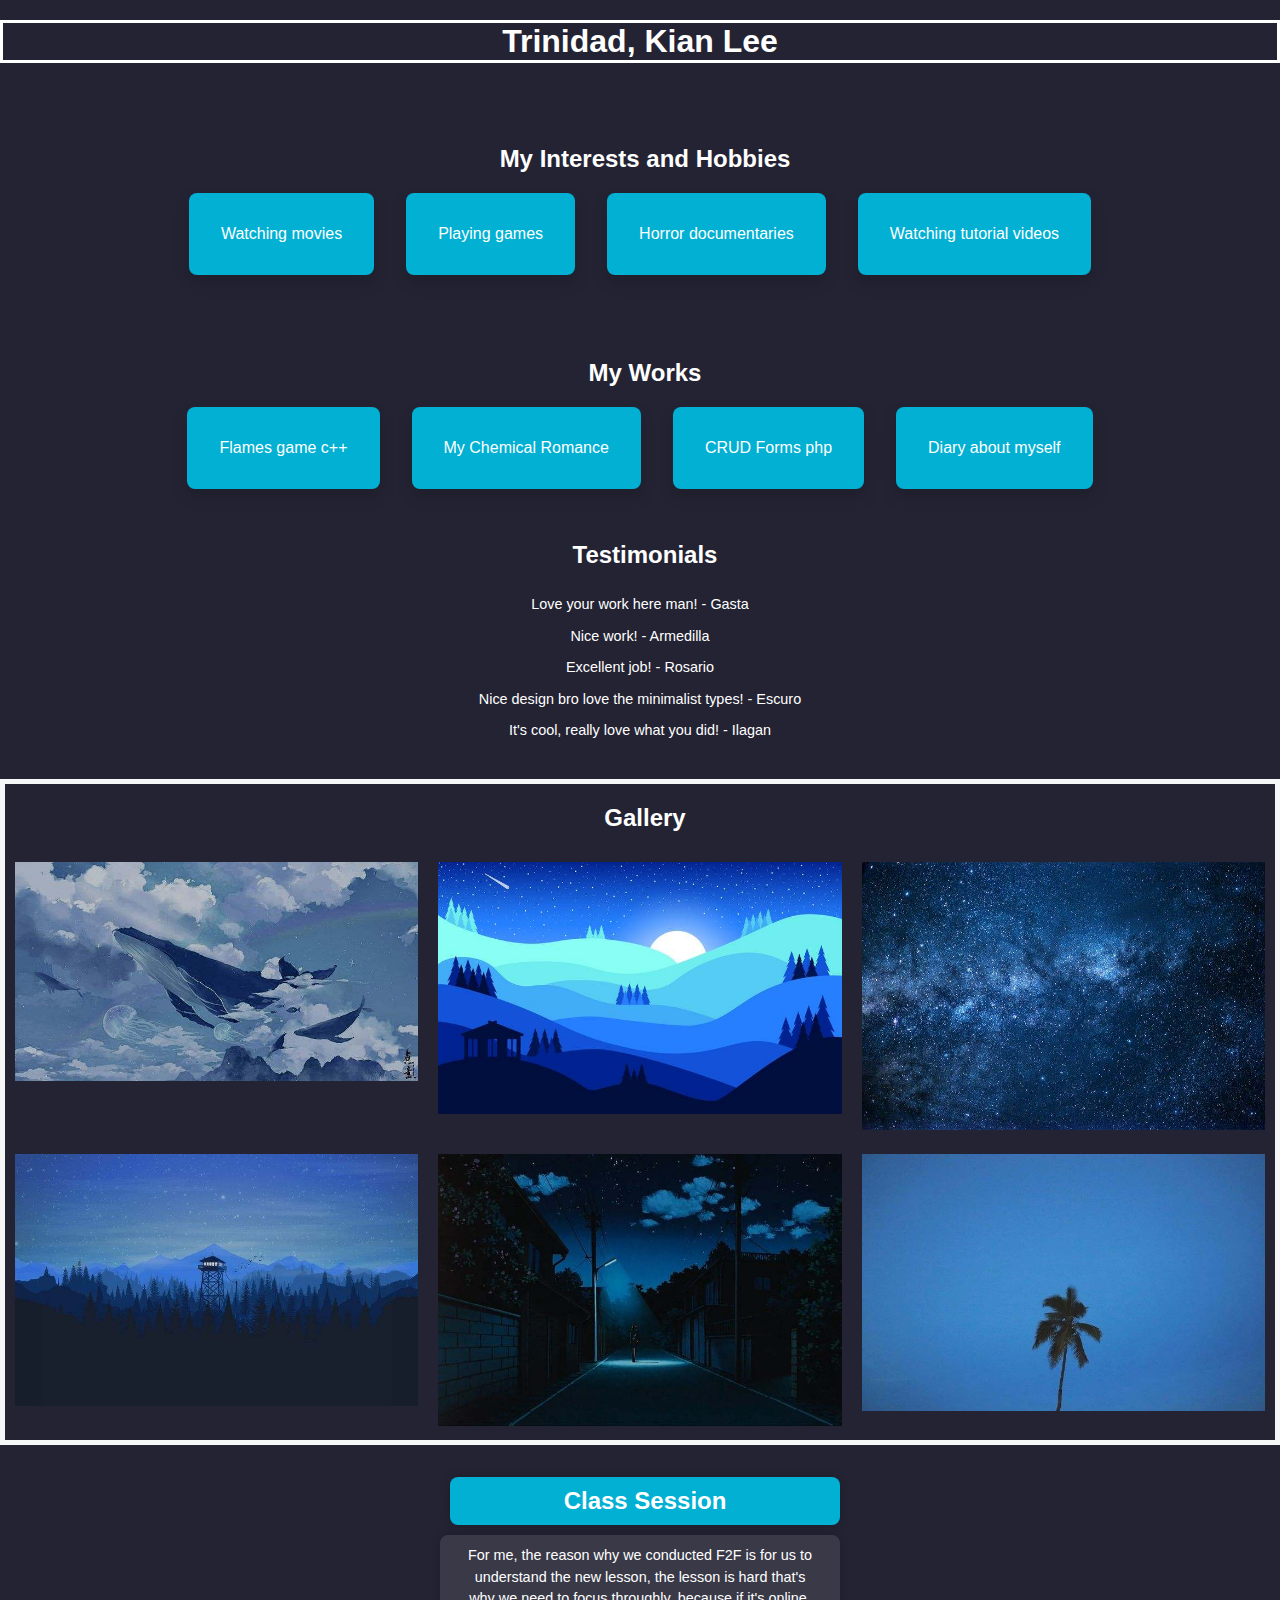
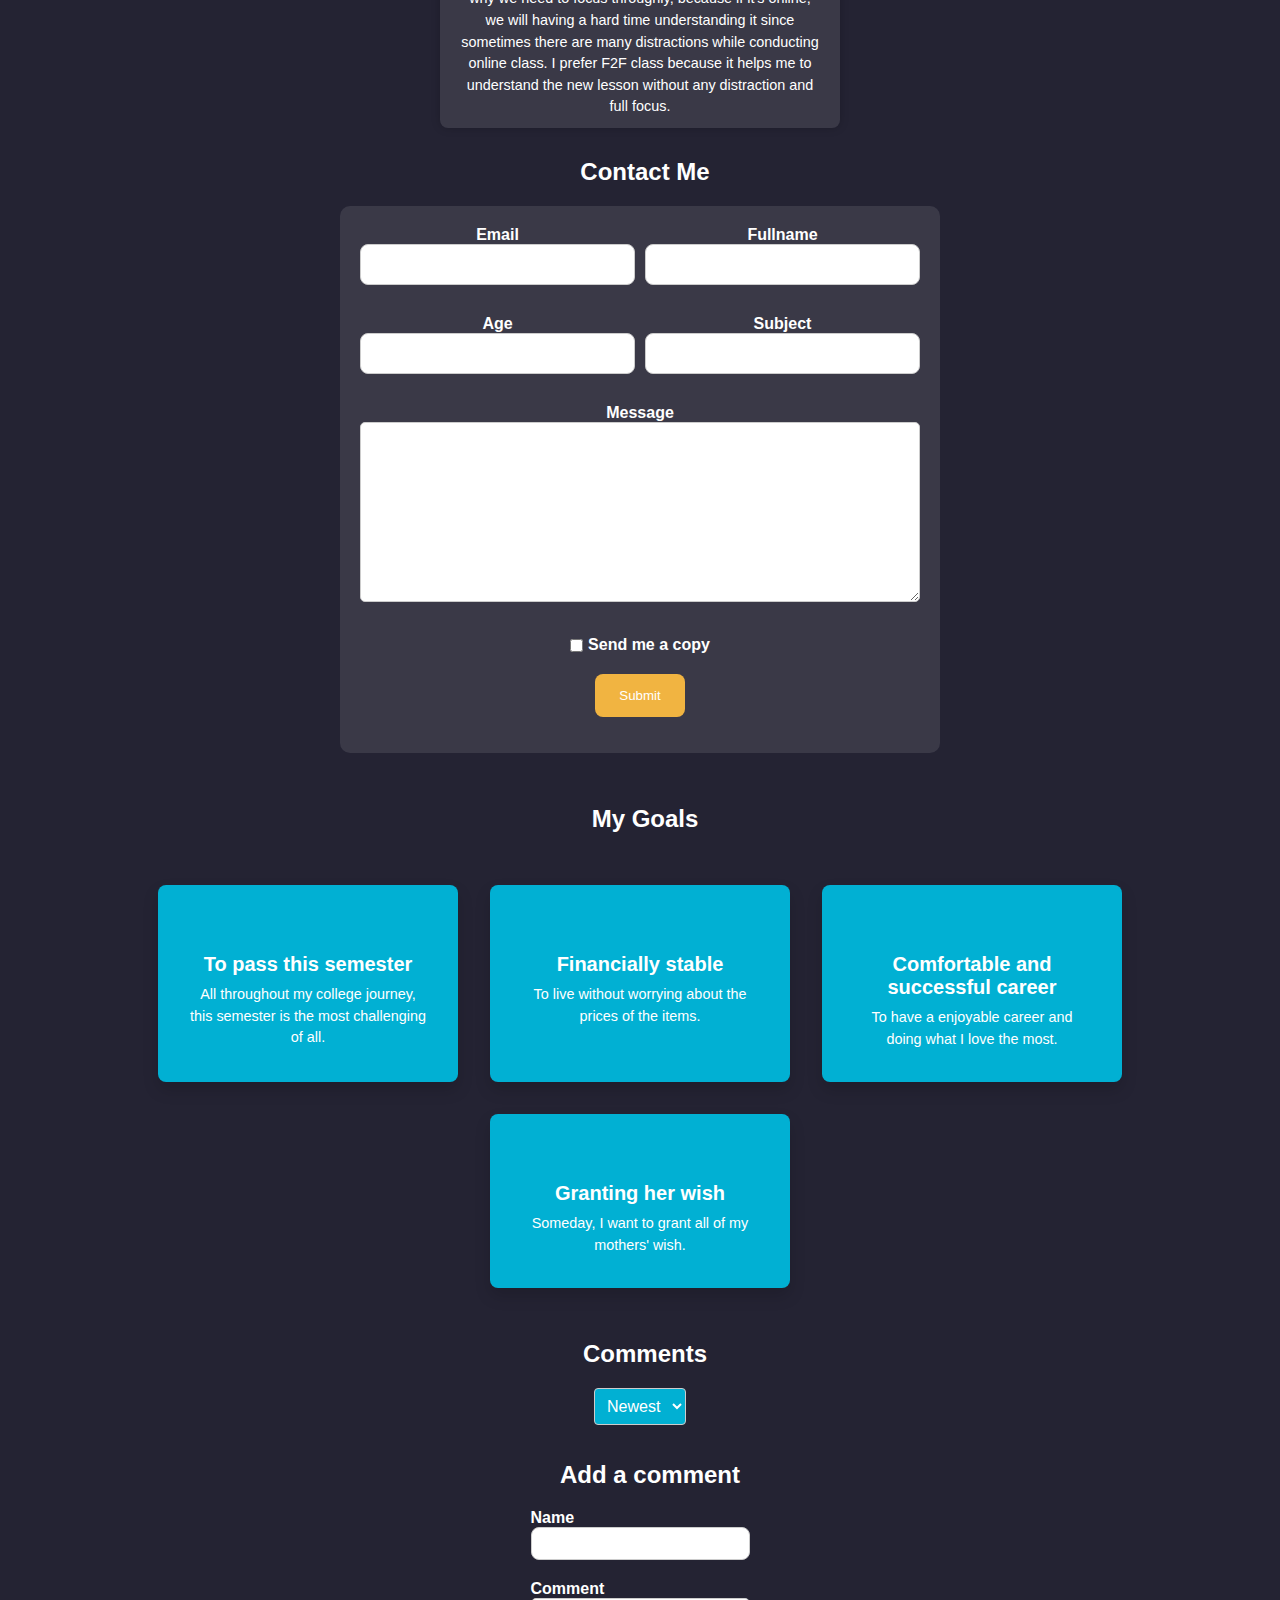
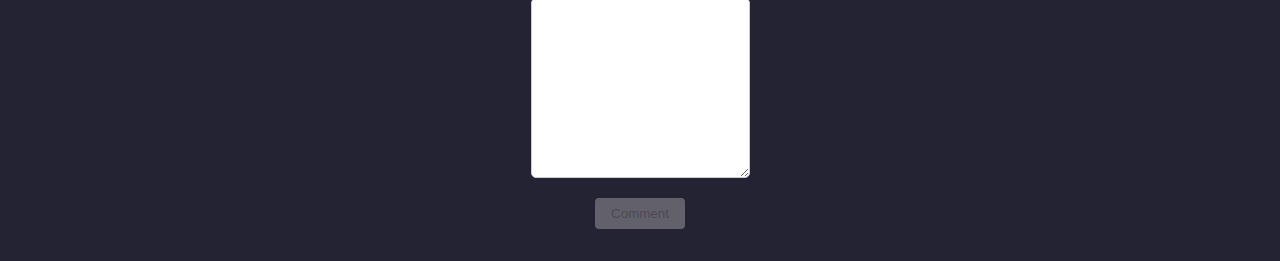
<file: trinidad_kianlee/index.html>
<!DOCTYPE html>
<html lang="en">
  <head>
    <meta charset="UTF-8" />
    <meta name="viewport" content="width=device-width, initial-scale=1.0"/>
    <link href="./trinidad_style.css" rel="stylesheet" />
    <title>Trinidad, Kian Lee</title>
  </head>
  <body>
    <header>
      <h1>Trinidad, Kian Lee</h1>
    </header>
    <div class="interests">
      <h2>My Interests and Hobbies</h2>
      <ul class="interests-list">
        <li class="interest">Watching movies</li>
        <li class="interest">Playing games</li>
        <li class="interest">Horror documentaries</li>
        <li class="interest">Watching tutorial videos</li>
      </ul>
    </div>
    <div class="works">
      <h2>My Works</h2>
      <ol class="works-list">
        <li class="work"><a href="./Myworks.html">Flames game c++</a></li>
        <li class="work"><a href="./Myworks.html">My Chemical Romance</a></li>
        <li class="work"><a href="./Myworks.html">CRUD Forms php</a></li>
        <li class="work"><a href="./Myworks.html">Diary about myself</a></li>
      </ol>
    </div>
    <div class="testimonials">
      <h2>Testimonials</h2>
      <div class="testimonial-list">
        <p>Love your work here man! - Gasta</p>
        <p>Nice work! - Armedilla</p>
        <p>Excellent job! - Rosario</p>
        <p>Nice design bro love the minimalist types! - Escuro</p>
        <p>It's cool, really love what you did! - Ilagan</p>
      </div>
    </div>
    <div class="gallery">
      <h2>Gallery</h2>
      <div class="image-container">
        <div class="image-box">
          <img src="./images/4.jpg" alt="A whale"/>
        </div>
        <div class="image-box">
          <img src="./images/5.jpg" alt="A mountain"/>
        </div>
        <div class="image-box">
          <img src="./images/sky.jpg" alt="A galaxy"/>
        </div>
        <div class="image-box">
          <img src="./images/8.jpg" alt="A forest"/>
        </div>
        <div class="image-box">
          <img src="./images/9.jpg" alt="A lonely street"/>
        </div>
        <div class="image-box">
          <img src="./images/10.jpg" alt="A tree"/>
        </div>
      </div>
    </div>
    <div class="class-session">
      <h2>Class Session</h2>
      <p>
        For me, the reason why we conducted F2F is for us to understand the 
        new lesson, the lesson is hard that's why we need to focus throughly,
        because if it's online, we will having a hard time understanding it
        since sometimes there are many distractions while conducting online
        class. I prefer F2F class because it helps me to understand the new
        lesson without any distraction and full focus.
      </p>
    </div>
    <div class="contact">
      <h2>Contact Me</h2>
      <div class="form-container">
        <form class="container" action="#">
          <div class="forms">
            <div>
              <label for="email">Email</label>
              <input type="email" name="email" required/>
            </div>
            <div>
              <label for="fullname">Fullname</label>
              <input type="text" name="fullname" required/>
            </div>
            <div>
              <label for="age">Age</label>
              <input type="number" name="age" required/>
            </div>
            <div>
              <label for="subject">Subject</label>
              <input type="text" name="subject" required/>
            </div>
          </div>
          <div class="message-container">
            <label for="message">Message</label>
            <textarea name="message" cols="30" rows="10" required></textarea>
          </div>
          <div class="checkbox-container">
            <input type="checkbox" name="sendme"/>
            <label for="sendme">Send me a copy</label>
          </div>
          <div class="submit-container">
            <input type="submit" value="Submit"/>
          </div>
        </form>
      </div>
    </div>
    <section class="goals">
      <h2>My Goals</h2>
      <div class="goal">
        <div class="icon"></div>
        <h3>To pass this semester</h3>
        <p>
          All throughout my college journey, this semester is the most
          challenging of all.
        </p>
      </div>
      <div class="goal">
        <div class="icon"></div>
        <h3>Financially stable</h3>
        <p>To live without worrying about the prices of the items.</p>
      </div>
      <div class="goal">
        <div class="icon"></div>
        <h3>Comfortable and successful career</h3>
        <p>To have a enjoyable career and doing what I love the most.</p>
      </div>
      <div class="goal">
        <div class="icon"></div>
        <h3>Granting her wish</h3>
        <p>Someday, I want to grant all of my mothers' wish.</p>
      </div>
    </section>
    <div class="comments-section">
      <h2>Comments</h2>
      <div class="sort-buttons">
        <select id="sort_dropdown" onchange="handleSortChange()">
          <option value="desc">Newest</option>
          <option value="asc">Oldest</option>
        </select>
      </div>
      <div id="comments_list"></div>
    </div>
    <div class="comment-section">
      <h2>Add a comment</h2>
      <div class="comment-container">
        <form class="comments" disabled>
          <div class="comment-group">
            <label>Name</label>
            <input
              type="text"
              id="user_name"
              required
              oninput="checkComment()"/>
          </div>
          <div class="comment-group">
            <label>Comment</label>
            <textarea
              id="user_comment"
              name="comment"
              required
              oninput="checkComment()"></textarea>
          </div>
          <div class="comment-container">
            <button
              type="submit"
              id="comment_button"
              disabled
              onclick="addComment()">Comment</button>
          </div>
        </form>
      </div>
    </div>
    <script src="./script.js"></script>
  </body>
</html>
</file>
<file: index.css>
* {
  margin: 0;
  padding: 0;
  box-sizing: border-box;
}

body {
  margin: 0;
  font-family: "Gill Sans", sans-serif;
  background-color: #f2f2f2;
}

.header {
  background-color: #124E66;
  color: #fff;
  text-align: center;
  padding: 20px 0;
}

.container {
  display: flex;
  justify-content: space-between;
  margin: 3rem auto;
  flex-wrap: wrap;
  text-align: center;
}

.member {
  flex: 1;
  margin: 10px;
  background-color: #748D92;
  border-radius: 10px;
  padding: 20px;
  box-shadow: 0 4px 6px rgba(0, 0, 0, 0.1);
  color: #fff;
  width: 80%;
}

.member-links {
  list-style-type: none;
  padding: 0;
}

.member-links a {
  text-decoration: none;
  color: #fff;
}

.member-links a:hover {
  color: #124E66;
}

@media (max-width: 767px) {
  .container {
    flex-direction: column;
    align-items: center;
  }
}
</file>
<file: armedilla_alliyah_samantha/mystyle.css>
* {
  margin: 0;
  padding: 0;
  box-sizing: border-box;
}

body {
  font-family: Arial, sans-serif;
  background-color: #afd198;
}

.header {
  background-color: #ff8787;
  color: black;
  text-align: center;
  padding: 40px 0;
  border-radius: 20px;
}

h2 {
  text-align: center;
  font-weight: bold;
  color: black;
  font-family: Arial, sans-serif;
  padding: 20px;
  border-radius: 10px;
}

.container {
  justify-content: space-between;
  flex-wrap: wrap;
  text-align: center;
  margin: 5rem;
}

.segment {
  flex: 0;
  margin: 10px;
  background-color: #f8c4b4;
  border-radius: 10px;
  text-align: auto;
  padding: 5px;
  box-shadow: 4px 5px 15px #e78895;
}

ul,
li {
  padding-left: 0;
  text-decoration: none;
  list-style: none;
}

.gallery {
  background-color: #fbf3d5;
  padding: 20px;
  border-radius: 10px;
  margin-top: 10px;
  text-align: center;
}

.gallery h2 {
  margin-bottom: 10px;
}

.image-container {
  display: flex;
  flex-wrap: wrap;
  justify-content: center;
}

.sam {
  width: calc(33.33% - 20px);
  margin: 20px;
  text-align: center;
}

.sam img {
  width: 50%;
  height: auto;
  border-radius: 10px;
  box-shadow: 4px 5px 15px black;
}

.form-container {
  max-width: 600px;
  margin: 0 auto;
}

.form {
  background-color: #fff;
  border-radius: 10px;
  box-shadow: 0 4px 6px rgba(0, 0, 0, 0.1);
  padding: 30px;
}

.upper {
  display: grid;
  gap: 20px;
  grid-template-columns: repeat(auto-fit, minmax(200px, 1fr));
}

.upper div {
  display: flex;
  flex-direction: column;
}

.label {
  font-weight: bold;
  margin-bottom: 5px;
}

input[type="email"],
input[type="text"],
input[type="number"],
textarea {
  padding: 10px;
  border: 1px solid #ccc;
  border-radius: 5px;
  box-sizing: border-box;
  margin-bottom: 15px;
  width: 100%;
  transition: border-color 0.3s ease;
}

.message-container textarea {
  margin-top: 10px;
  resize: vertical;
  ruby-span: 2;
}

.checkbox-container {
  display: flex;
  align-items: center;
  margin-top: 15px;
}

.checkbox-container input[type="checkbox"] {
  margin-right: 5px;
}

.submit-container {
  text-align: center;
  margin-top: 20px;
}

.submit-container input[type="submit"] {
  padding: 12px 24px;
  background-color: #e5ebb2;
  color: black;
  border: none;
  border-radius: 5px;
  cursor: pointer;
  transition: background-color 0.3s ease;
}

.submit-container input[type="submit"] :hover {
  background-color: #ff5e40;
}
</file>
<file: escuro_johndeniel/style.css>
body {
  background-color: antiquewhite;
  margin: 0;
  padding: 0;
  font-family: Helvetica, sans-serif;
}

.container {
  display: flex;
  justify-content: center;
  flex-direction: row;
  margin: 70px auto 0;
  flex-wrap: wrap;
  gap: 70px;
  margin-bottom: 75px;
}

h1,
h2 {
  background-color: rgb(170, 227, 227);
  border-radius: 23px;
  box-shadow: 0 10px 15px rgba(0, 0, 0, 0.2);
  padding: 25px;
  text-align: center;
  width: 350px;
  max-width: 90%;
  word-wrap: break-word;
  margin-bottom: 30px;
}

h1 {
  font-size: 24px;
  margin: 40px auto;
}

h2 {
  font-size: 19px;
}

li {
  margin-bottom: 10px;
}

ul,
li {
  text-decoration: none;
  list-style: none;
}

.contact-text,
.testimonials-text {
  text-align: center;
  display: flex;
  justify-content: center;
  width: 100%;
}

.comment-text {
  display: flex;
  justify-content: center;
  margin: 0 auto;
  margin-bottom: 50px;
}

.comment,
.testimonials-list {
  display: flex;
  justify-content: center;
  width: 50%;
  margin: 0 auto;
  margin-bottom: 50x;
}

.gallery {
  display: flex;
  flex-wrap: wrap;
  justify-content: center;
  gap: 20px;
}

.gallery-text {
  text-align: center;
  display: flex;
  justify-content: center;
  width: 100%;
  margin-bottom: 50px;
}

.gallery img {
  width: 240px;
  height: 240px;
  object-fit: cover;
  border-radius: 20px;
  box-shadow: 0 10px 15px rgba(0, 0, 0, 0.2);
  margin-bottom: 75px;
}

.classes-text {
  text-align: center;
  display: flex;
  justify-content: center;
  width: 100%;
}

.classes-list {
  display: flex;
  justify-content: center;
  width: 45%;
  margin: 0 auto;
  margin-bottom: 80px;
}

.form-container {
  max-width: 600px;
  margin: 0 auto;
  box-shadow: 0 10px 15px rgba(0, 0, 0, 0.2);
  padding: 20px;
  border-radius: 20px;
  margin-bottom: 100px;
}

.form {
  background-color: #fff;
  border-radius: 10px;
  box-shadow: 0 4px 6px rgba(0, 0, 0, 0.1);
  padding: 30px;
}

.upper {
  display: grid;
  grid-template-columns: 1fr 1fr;
  grid-template-rows: 1fr 1fr;
  grid-gap: 25px;
  width: 100%;
}

.upper div {
  display: flex;
  flex-direction: column;
}

.label {
  font-weight: bold;
  margin-bottom: 5px;
}

input[type="email"],
input[type="text"],
input[type="number"],
textarea {
  padding: 10px;
  border: 1px solid #ccc;
  border-radius: 5px;
  box-sizing: border-box;
  margin-bottom: 15px;
  width: 100%;
  transition: border-color 0.3s ease;
}

input[type="email"]:focus,
input[type="text"]:focus,
input[type="number"]:focus,
textarea:focus {
  outline: none;
  border-color: #ff7e5f;
}

.message-container textarea {
  margin-top: 30px;
  resize: vertical;
}

.checkbox-container {
  display: flex;
  align-items: center;
}

.submit-container input[type="submit"] {
  padding: 12px 24px;
  background-color: #86aab7;
  color: #fff;
  border: none;
  border-radius: 5px;
  cursor: pointer;
  transition: background-color 0.3s ease;
  margin-bottom: 20px;
  margin-top: 20px;
}

.submit-container input[type="submit"]:hover {
  background-color: #476a77;
}

.comment-form {
  width: 90%;
  max-width: 450px;
  margin: 32px auto;
  display: flex;
  flex-direction: column;
  align-items: center;
  box-shadow: 0 10px 15px rgba(0, 0, 0, 0.2);
  padding: 20px;
  border-radius: 20px;
  margin-bottom: 50px;
}

.comment-form h3 {
  font-size: 21px;
  margin-bottom: 24px;
  text-align: center;
}

.comment-form form {
  width: 100%;
}

.comment-form label {
  text-align: left;
  margin-bottom: 8px;
  width: 100%;
}

.comment-form input[type="text"],
.comment-form textarea {
  width: 100%;
  padding: 8px;
  margin-bottom: 16px;
}

.comment-form button {
  padding: 10px 20px;
  background-color: #86aab7;
  color: rgb(255, 255, 255);
  border: none;
  border-radius: 5px;
  cursor: pointer;
  margin-bottom: 50px;
}

@media (max-width: 425px) {
  .container {
    flex-direction: column;
    margin: 32px auto 0;
    align-items: center;
  }

  h1 {
    font-size: 21px;
    margin: 24px auto;
  }

  h2 {
    font-size: 16px;
  }

  .gallery img {
    width: 180px;
    height: 180px;
  }

  .upper {
    display: flex;
    flex-direction: column;
    justify-content: center;
    width: 85%;
    max-width: 424px;
    margin: 0 auto;
  }

  .upper > div {
    flex-direction: column;
    align-items: flex-start;
    margin: 0 auto;
  }

  .upper label {
    text-align: left;
    width: auto;
  }

  .form-container {
    max-width: 380px;
    margin: 0 auto;
    box-shadow: 0 10px 15px rgba(0, 0, 0, 0.2);
    padding: 10px;
    border-radius: 20px;
    margin-bottom: 100px;
  }

  .checkbox-container label {
    text-align: left;
    margin: 0 auto;
    display: flex;
    width: 100%;
  }

  .comment-form {
    box-shadow: 0 10px 15px rgba(0, 0, 0, 0.2);
    padding: 10px;
    border-radius: 20x;
  }
}

.submit_btn {
  padding: 10px 20px;
  background-color: #ffffff;
  color: rgb(255, 255, 255);
  border: none;
  border-radius: 5px;
  cursor: not-allowed;
  margin-bottom: 50px;
}

.submit_btn:enabled {
  background-color: #86aab7;
  color: white;
  cursor: pointer;
}

.comment-form button:disabled {
  cursor: not-allowed;
  opacity: 0.5;
}

#sort_asc,
#sort_desc {
  padding: 8px 16px;
  background-color: #86aab7;
  color: #fff;
  border: none;
  border-radius: 5px;
  cursor: pointer;
  margin-bottom: 20px;
}

.sort-buttons {
  display: flex;
  justify-content: center;
  margin-bottom: 20px;
}

.sort-buttons button {
  margin: 0 10px;
}
</file>
<file: gasta_marcoliver/styles.css>
* {
  margin: 0;
  padding: 0;
  box-sizing: border-box;
}

body {
  font-family: "Poppins", sans-serif;
  background-color: #f8f9fa;
}

.header {
  background-color: #020041;
  color: white;
  text-align: center;
  padding: 20px 0;
  box-shadow: 0 4px 6px rgba(0, 0, 0, 0.1);
}

h2 {
  text-align: center;
  font-weight: bold;
  background-color: #020041;
  color: #f0f0f0;
  font-family: "Gill Sans", "Trebuchet MS", sans-serif;
  padding: 20px;
  border-radius: 10px;
  box-shadow: 0px 15px 20px rgba(0, 0, 0, 0.2);
  margin-bottom: 1rem;
}

.container {
  display: flex;
  justify-content: space-between;
  margin: 3rem auto;
  flex-wrap: wrap;
  text-align: center;
}

.section {
  flex: 1;
  margin: 10px;
  background-color: #f0f0f0;
  border-radius: 10px;
  padding: 20px;
  box-shadow: 0 4px 6px rgba(0, 0, 0, 0.1);
}

.comment-container {
  text-align: center;
}

.gallery {
  text-align: center;
  margin: 3rem auto;
}

.image-container {
  display: grid;
  grid-template-columns: repeat(auto-fit, minmax(200px, 1fr));
  gap: 20px;
}

ul,
li {
  padding-left: 0;
  text-decoration: none;
  list-style: none;
}

.card {
  width: 100%;
  height: 200px;
  border-radius: 10px;
  overflow: hidden;
  position: relative;
  transition: all 0.3s ease;
}

.card img {
  width: 100%;
  height: 100%;
  object-fit: cover;
}

.card:hover {
  transform: scale(1.05);
  box-shadow: 0 8px 16px rgba(0, 0, 0, 0.1);
}

.form-container {
  max-width: 600px;
  margin: 0 auto;
}

.form {
  background-color: #fff;
  border-radius: 10px;
  box-shadow: 0 4px 6px rgba(0, 0, 0, 0.1);
  padding: 30px;
}

.upper {
  display: grid;
  gap: 20px;
  grid-template-columns: repeat(auto-fit, minmax(200px, 1fr));
}

.upper div {
  display: flex;
  flex-direction: column;
}

.label {
  font-weight: bold;
  margin-bottom: 5px;
}

input[type="email"],
input[type="text"],
input[type="number"],
textarea {
  padding: 10px;
  border: 1px solid #ccc;
  border-radius: 5px;
  box-sizing: border-box;
  margin-bottom: 15px;
  width: 100%;
  transition: border-color 0.3s ease;
}

input[type="email"]:focus,
input[type="text"]:focus,
input[type="number"]:focus,
textarea:focus {
  outline: none;
  border-color: #020041;
}

.message-container textarea {
  margin-top: 10px;
  resize: vertical;
  ruby-span: 2;
}

.checkbox-container {
  display: flex;
  align-items: center;
  margin-top: 15px;
}

.checkbox-container input[type="checkbox"] {
  margin-right: 5px;
}

.submit-container {
  text-align: center;
  margin-top: 20px;
}

.submit-container input[type="submit"] {
  padding: 12px 24px;
  background-color: #ccc;
  color: #888;
  border: none;
  border-radius: 5px;
  cursor: not-allowed;
  transition: background-color 0.3s ease, color 0.3s ease, cursor 0.3s ease;
}

.submit-container input[type="submit"]:not(.disabled) {
  background-color: #020041;
  color: #fff;
  cursor: pointer;
}

.submit-container input[type="submit"]:not(.disabled):hover {
  background-color: #020041;
}

@media screen and (min-width: 768px) {
  .container {
    max-width: 900px;
  }
}

@media screen and (max-width: 767px) {
  .container {
    flex-direction: column;
  }

  .section {
    margin: 20px 0;
  }

  .upper {
    grid-template-columns: 1fr;
  }

  .image-container {
    grid-template-columns: repeat(auto-fit, minmax(150px, 1fr));
  }
}

.form-group {
  margin-bottom: 20px;
}

.form-group label {
  display: block;
  font-weight: bold;
  margin-bottom: 5px;
}

.form-group input[type="text"],
.form-group textarea {
  width: 100%;
  padding: 10px;
  border: 1px solid #ccc;
  border-radius: 4px;
  box-sizing: border-box;
  resize: vertical;
}

.form-group button[type="submit"] {
  background-color: #ccc;
  color: #888;
  border: none;
  padding: 10px 20px;
  border-radius: 4px;
  cursor: not-allowed;
  transition: background-color 0.3s ease, color 0.3s ease, cursor 0.3s ease;
}

.form-group button[type="submit"]:not(.disabled) {
  background-color: #020041;
  color: #fff;
  cursor: pointer;
}
</file>
<file: ilagan_andreijireh/edit.css>
* {
  margin: 0;
  padding: 0;
  box-sizing: border-box;
}

body {
  font-family: Arial, sans-serif;
  margin: 0;
  padding: 0;
  background-color: lightpink;
}

.header {
  color: black;
  padding: 20px;
  text-align: center;
}

h1 {
  margin: 0;
  font-size: 45px;
  text-align: center;
}

h2 {
  padding: 20px;
  margin-left: 10px;
  text-align: center;
  font-family: Georgia, sans-serif;
}

h3 {
  padding: 20px;
  margin-left: 10px;
  text-align: center;
  font-family: Georgia, sans-serif;
}

ul,
li {
  padding-left: 0;
  text-decoration: none;
  list-style: none;
}

a {
  color: #fff;
}

.interests {
  text-align: center;
  background-color: rgb(241, 180, 65);
  border: 5px solid rgb(247, 246, 246);
  margin-bottom: 20px;
}

.interests p {
  color: white;
}

.goal {
  text-align: center;
  background-color: rgb(241, 180, 65);
  border: 5px solid rgb(247, 246, 246);
  margin-bottom: 20px;
}

li {
  color: white;
  font-weight: bold;
  list-style-type: none;
  margin: 5px 0;
}

.work {
  border: 5px solid rgb(247, 246, 246);
  padding: 20px;
  text-align: center;
  background-color: rgb(241, 180, 65);
  margin-bottom: 20px;
}

.testimonials {
  background-color: rgb(241, 180, 65);
  border: 5px solid rgb(247, 246, 246);
  padding: 20px;
  text-align: center;
  margin-bottom: 20px;
}

.testimonials p {
  font-style: italic;
  color: white;
}

.section {
  background-color: rgb(241, 180, 65);
  border: 5px solid rgb(247, 246, 246);
  padding: 20px;
  text-align: center;
  margin-bottom: 20px;
}

.section p {
  font-style: italic;
  color: white;
}

.statement {
  text-align: center;
  background-color: rgb(241, 180, 65);
  border: 5px solid rgb(247, 246, 246);
  margin-bottom: 20px;
}

.statement p {
  font-style: bold;
  font-size: large;
  color: white;
  text-align: center;
  margin-bottom: 20px;
}

.gallery {
  background-color: rgb(241, 180, 65);
  border: 5px solid rgb(247, 246, 246);
  padding: 20px;
  text-align: center;
}

.gallery img {
  width: 200px;
  margin: 10px;
}

.upper {
  display: grid;
  grid-template-columns: 1fr 1fr;
  grid-gap: 20px;
}

.message-container {
  grid-column: span 2;
}

.contact {
  text-align: center;
}

.contact form {
  margin: 0 auto;
  max-width: 600px;
  padding: 20px;
}

label {
  font-weight: bold;
  display: block;
  margin-bottom: 5px;
}

input[type="email"],
input[type="text"],
input[type="number"],
textarea {
  width: 100%;
  padding: 12px;
  margin-bottom: 20px;
  border-radius: 8px;
  border: 1px solid #ccc;
  box-sizing: border-box;
  transition: border-color 0.3s ease;
}

.checkbox-container {
  display: flex;
  justify-content: center;
  align-items: center;
  margin-bottom: 20px;
}

.checkbox-container input[type="checkbox"] {
  margin-right: 10px;
}

input[type="submit"] {
  background-color: rgb(241, 180, 65);
  color: #fff;
  padding: 14px 24px;
  border: none;
  border-radius: 8px;
  cursor: pointer;
  transition: background-color 0.3s ease;
  font-size: 16px;
}

input[type="submit"]:hover {
  background-color: rgb(220, 150, 40);
}

.comment-form {
  background-color: lightcyan;
  width: 90%;
  max-width: 450px;
  margin: 32px auto;
  display: flex;
  flex-direction: column;
  align-items: center;
  box-shadow: 0 10px 15px rgba(0, 0, 0, 0.2);
  padding: 20px;
  border-radius: 20px;
  margin-bottom: 50px;
}

.comment-form h3 {
  font-size: 21px;
  margin-bottom: 24px;
  text-align: center;
}

.comment-form form {
  width: 100%;
}

.comment-form label {
  text-align: left;
  margin-bottom: 8px;
  width: 100%;
}

.comment-form input[type="text"],
.comment-form textarea {
  width: 100%;
  padding: 8px;
  margin-bottom: 16px;
}

.comment-form button {
  padding: 10px 20px;
  background-color: #12c790;
  color: white;
  border: none;
  border-radius: 5px;
  cursor: pointer;
  margin-bottom: 50px;
}

.add-comment {
  background-color: lightcyan;
  width: 90%;
  max-width: 450px;
  margin: 32px auto;
  display: flex;
  flex-direction: column;
  align-items: center;
  box-shadow: 0 10px 15px rgba(0, 0, 0, 0.2);
  padding: 20px;
  border-radius: 20px;
  margin-bottom: 50px;
  margin-top: 0;
}

.add-comment input,
.add-comment textarea {
  width: 100%;
  padding: 10px;
  margin-bottom: 10px;
  border: 5px solid rgb(247, 246, 246);
  padding: 20px;
  border-radius: 4px;
  box-sizing: border-box;
}

.add-comment button {
  padding: 10px 20px;
  background-color: #12c790;
  color: white;
  border: none;
  border-radius: 5px;
  cursor: pointer;
  margin-bottom: 50px;
}

.add-comment button:hover {
  background-color: #0056b3;
}

.comments-of-team {
  background-color: lightcyan;
  width: 90%;
  max-width: 450px;
  margin: 32px auto;
  display: flex;
  flex-direction: column;
  align-items: center;
  box-shadow: 0 10px 15px rgba(0, 0, 0, 0.2);
  padding: 20px;
  border-radius: 20px;
  margin-bottom: 50px;
  margin-top: 0;
}

.comments-of-team h3 {
  background-color: #12c790;;
  width: 90%;
  max-width: 450px;
  margin: 32px auto;
  display: flex;
  flex-direction: column;
  align-items: center;
  box-shadow: 0 10px 15px rgba(0, 0, 0, 0.2);
  padding: 20px;
  border-radius: 20px;
  margin-bottom: 50px;
  margin-top: 0;
}

#sort_asc, #sort_desc {
  background-color: #6c757d;
  color: #fff;
  margin-left: 20px;
}


@media (max-width: 426px) {
  .message-container {
    display: flex;
    flex-direction: column;
  }
    
  .submit-container {
    display: flex;
    justify-content: center;
  }
    
  .container {
      display: flex;
      flex-direction: column;
      padding: 20px;
      margin-left: 10px;
    }
  }
    
  @media (min-width: 426px) {
  .upper {
      display: grid;
      grid-template-columns: 1fr 1fr;
      grid-template-rows: 1fr;
      padding: 20px;
      margin-left: 10px;
  }
    
  .message-container {
    display: flex;
    flex-direction: column;
  }
    
  .submit-container {
      display: flex;
      justify-content: center;
    }
  }
</file>
<file: rosario_angelica/design.css>
* {
  margin: 0;
  padding: 0;
  box-sizing: border-box;
}

body {
  font-family: "Poppins", sans-serif;
  background-color: #f8f9fa;
}

.header {
  background-color: #ff7e5f;
  color: black;
  text-align: center;
  padding: 40px 0;
  box-shadow: 4px 5px 15px black;
}

h2, 
h3 {
  text-align: center;
  font-weight: bold;
  background-color: #ff7e5f;
  color:black;
  font-family: "Poppins", sans-serif;
  padding: 20px;
  border-radius: 10px;
  box-shadow: 4px 5px 15px black;
  margin-bottom: 1rem;
}

.container {
  display: flex;
  justify-content: space-between;
  margin: 3rem auto;
  flex-wrap: wrap;
  text-align: center;
}

.section {
  flex: 1;
  margin: 10px;
  background-color: #FEFDED;
  border-radius: 10px;
  padding: 20px;
  box-shadow: 4px 5px 15px black;
}

ul,
li {
  padding-left: 0;
  text-decoration: none;
  list-style: none;
}

.gallery {
  background-color: #FEFDED;
  padding: 20px;
  border-radius: 10px;
  box-shadow: 4px 5px 15px black;
  margin-top: 20px;
  text-align: center;
}

.gallery h2 {
  margin-bottom: 10px;
}

.image-container {
  display: flex;
  flex-wrap: wrap;
  justify-content: center;
}

.ange {
  width: calc(33.33% - 20px);
  margin: 10px;
  text-align: center;
}

.ange img {
  width: 100%;
  height: auto;
  border-radius: 10px;
  box-shadow: 4px 5px 15px black;
}

.form-container {
  max-width: 600px;
  margin: 0 auto;
}

.form {
  background-color: #fff;
  border-radius: 10px;
  box-shadow: 0 4px 6px rgba(0, 0, 0, 0.1);
  padding: 30px;
}

.upper {
  display: grid;
  gap: 20px;
  grid-template-columns: repeat(auto-fit, minmax(200px, 1fr));
}

.upper div {
  display: flex;
  flex-direction: column;
}

.label {
  font-weight: bold;
  margin-bottom: 5px;
}

input[type="email"],
input[type="text"],
input[type="number"],
textarea {
  padding: 10px;
  border: 1px solid #ccc;
  border-radius: 5px;
  box-sizing: border-box;
  margin-bottom: 15px;
  width: 100%;
  transition: border-color 0.3s ease;
}

input[type="email"]:focus,
input[type="text"]:focus,
input[type="number"]:focus,
textarea:focus {
  outline: none;
  border-color: #ff5e40;
}

.message-container textarea {
  margin-top: 10px;
  resize: vertical;
  ruby-span: 2;
}

.checkbox-container {
  display: flex;
  align-items: center;
  margin-top: 15px;
}

.checkbox-container input[type="checkbox"] {
  margin-right: 5px;
}

.submit-container {
  text-align: center;
  margin-top: 20px;
}

.submit-container input[type="submit"] {
  padding: 12px 24px;
  background-color: #ff5e40;
  color: black;
  border: none;
  border-radius: 5px;
  cursor: pointer;
  transition: background-color 0.3s ease;
}

.submit-container input[type="submit"]:hover {
  background-color: #ff5e40;
}

@media screen and (min-width: 768px) {
  .container {
    max-width: 900px;
  }
}

.form-container {
  max-width: 600px;
  margin: 0 auto;
}

.form {
  background-color: #fff;
  border-radius: 10px;
  box-shadow: 0 4px 6px rgba(0, 0, 0, 0.1);
  padding: 30px;
}


.form-group {
  margin-bottom: 20px;
}

.form-group label {
  display: block;
  margin-bottom: 5px;
}

.form-group input[type="text"],
.form-group textarea {
  width: 100%;
  padding: 10px;
  border: 1px solid #ccc;
  border-radius: 4px;
  box-sizing: border-box;
  resize: vertical;
}

.form-group button[type="submit"] {
  background-color: #ccc;
  color: #888;
  border: none;
  padding: 10px 20px;
  border-radius: 4px;
  cursor: not-allowed;
  transition: background-color 0.3s ease, color 0.3s ease, cursor 0.3s ease;
}

.form-group button[type="submit"] :not(.disabled) {
  background-color: #ff5e40;
  color: #fff;
  cursor: pointer;
}
</file>
<file: trinidad_kianlee/trinidad_style.css>
* {
  margin: 0;
  padding: 0;
  box-sizing: border-box;
  font-family: "Roboto", sans-serif;
}

body {
  background-color: #242333;
  color: #fff;
  margin: 0;
  padding: 0;
  font-weight: 400;
  font-size: 16px;
}

header {
  background-color: #242333;
  text-align: center;
  color: #ffffff;
  margin-bottom: 30px;
  margin-top: 20px;
  border: 3px solid #fff;
}

h2 {
  padding: 20px;
  margin-left: 10px;
  text-align: center;
}

.interests,
.works {
  display: flex;
  flex-direction: column;
  align-items: center;
  padding: 2rem;
}

.interests-list,
.works-list {
  display: flex;
  justify-content: center;
  flex-wrap: wrap;
  gap: 2rem;
  padding: 0;
  list-style-type: none;
}

.interest,
.work {
  background-color: #01b0d3;
  box-shadow: 0 0.5rem 1rem rgba(0, 0, 0, 0.15);
  border-radius: 0.5rem;
  padding: 2rem;
  text-align: center;
  max-width: 300px;
}

.work a {
  color: inherit;
  text-decoration: none;
}

section {
  padding: 20px 0;
}

.testimonial-list {
  display: flex;
  flex-direction: column;
  justify-content: center;
  align-items: center;
  margin-bottom: 2rem;
}

.testimonial-list p {
  margin: 0;
  padding: 5px 0;
  text-decoration: none;
}

a {
  color: #fff;
}

.gallery {
  display: flex;
  flex-wrap: wrap;
  justify-content: center;
  border: 5px solid rgb(247, 246, 246);
}

.image-container {
  display: flex;
  flex-wrap: wrap;
  justify-content: center;
}

.image-box {
  width: calc(33.33% - 20px);
  margin: 10px;
}

.image-box img {
  width: 100%;
  height: auto;
}

.contact {
  text-align: center;
}

.form-container {
  display: flex;
  justify-content: center;
}

.container {
  max-width: 600px;
  width: 100%;
  padding: 20px;
  background-color: rgba(255, 255, 255, 0.1);
  border-radius: 10px;
}

.class-session {
  text-align: center;
  max-width: 400px;
  margin: 0 auto;
}

.class-session h2 {
  margin-top: 2rem;
  background-color: #01b0d3;
  color: #fff;
  padding: 10px 20px;
  border-radius: 8px;
  box-shadow: 0 0 10px rgba(0, 0, 0, 0.2);
}

.class-session p {
  margin-top: 10px;
  background-color: rgba(255, 255, 255, 0.1);
  padding: 10px 20px;
  border-radius: 8px;
  box-shadow: 0 0 10px rgba(0, 0, 0, 0.2);
  margin-bottom: 10px;
}

.forms {
  display: grid;
  grid-template-columns: 1fr 1fr;
  gap: 10px;
}

.message-container {
  margin-top: 10px;
}

.checkbox-container {
  display: flex;
  align-items: center;
  justify-content: center;
  margin-top: 10px;
}

.checkbox-container input[type="checkbox"] {
  margin-right: 5px;
}

.submit-container {
  margin-top: 20px;
}

input[type="email"],
input[type="text"],
input[type="number"],
textarea {
  width: 100%;
  padding: 12px;
  margin-bottom: 20px;
  border-radius: 8px;
  border: 1px solid #ccc;
  box-sizing: border-box;
  transition: border-color 0.3s ease;
}

label {
  font-weight: bold;
}

input[type="submit"] {
  background-color: rgb(241, 180, 65);
  color: #fff;
  padding: 14px 24px;
  border: none;
  border-radius: 8px;
  cursor: pointer;
  transition: background-color 0.3s ease;
  margin-bottom: 1rem;
}

input[type="submit"]:hover {
  background-color: rgb(220, 150, 40);
}

.header-goals {
  text-align: center;
  margin-bottom: -1rem;
}

.goals {
  display: flex;
  justify-content: center;
  flex-wrap: wrap;
  gap: 2rem;
  padding: 2rem;
}

.goals h2 {
  width: 100%;
}

.goal {
  background-color: #01b0d3;
  box-shadow: 0 0.5rem 1rem rgba(0, 0, 0, 0.15);
  border-radius: 0.5rem;
  padding: 2rem;
  text-align: center;
  max-width: 300px;
}

.icon {
  background-color: #01b0d3;
  display: inline-flex;
  justify-content: center;
  align-items: center;
  font-size: 2rem;
  height: 1rem;
  width: 4rem;
  margin-bottom: 1rem;
}

h3 {
  color: #ffffff;
  font-size: 1.25rem;
  margin-bottom: 0.5rem;
}

p {
  color: #ffffff;
  font-size: 0.9rem;
  line-height: 1.5;
}

.comment-section {
  margin-top: -2rem;
  display: flex;
  flex-direction: column;
  padding: 2rem;
}

.comment-section > h2 {
  width: 100%;
}

.comment-group {
  display: flex;
  flex-direction: column;
}

textarea {
  width: 100%;
  height: 20vh;
  padding: 15px;
  outline: none;
  font-size: 16px;
  border-radius: 5px;
}

.comment-group input,
.comment-group textarea {
  padding: 0.5rem;
  border: 1px solid #ccc;
  width: 100%;
  box-sizing: border-box;
}

.comment-container {
  display: flex;
  justify-content: center;
}

.comment-container button {
  padding: 0.5rem 1rem;
  border: none;
  border-radius: 4px;
  cursor: pointer;
}

.sort-buttons {
  text-align: center;
  margin-bottom: 1rem;
}

.sort-buttons select {
  padding: 0.5rem;
  font-size: 1rem;
  border-radius: 4px;
  border: 1px solid #ccc;
  background-color: #01b0d3;
  color: white;
  cursor: pointer;
  transition: background-color 0.3s ease;
}

.sort-buttons select:hover {
  background-color: #0194b0;
}

.comments-section {
  text-align: center;
}

.comments-list {
  max-width: 600px;
  margin: 0 auto;
}

.comment {
  background-color: rgba(255, 255, 255, 0.1);
  border-radius: 8px;
  padding: 10px;
  margin-bottom: 10px;
}

.comment-author {
  font-weight: bold;
  margin-bottom: 5px;
}

.comment-text {
  margin: 0;
}

@media (max-width: 768px) {
  .image-box {
    flex-basis: calc(50% - 20px);
  }
}

@media (max-width: 426px) {
  .image-box {
    flex-basis: calc(100% - 20px);
  }
}

@media (max-width: 426px) {
  .forms {
    display: flex;
    flex-direction: column;
  }
}

@media (max-width: 600px) {
  .goals {
    padding: 10px;
  }

  .goal {
    max-width: 100%;
  }
}
</file>
